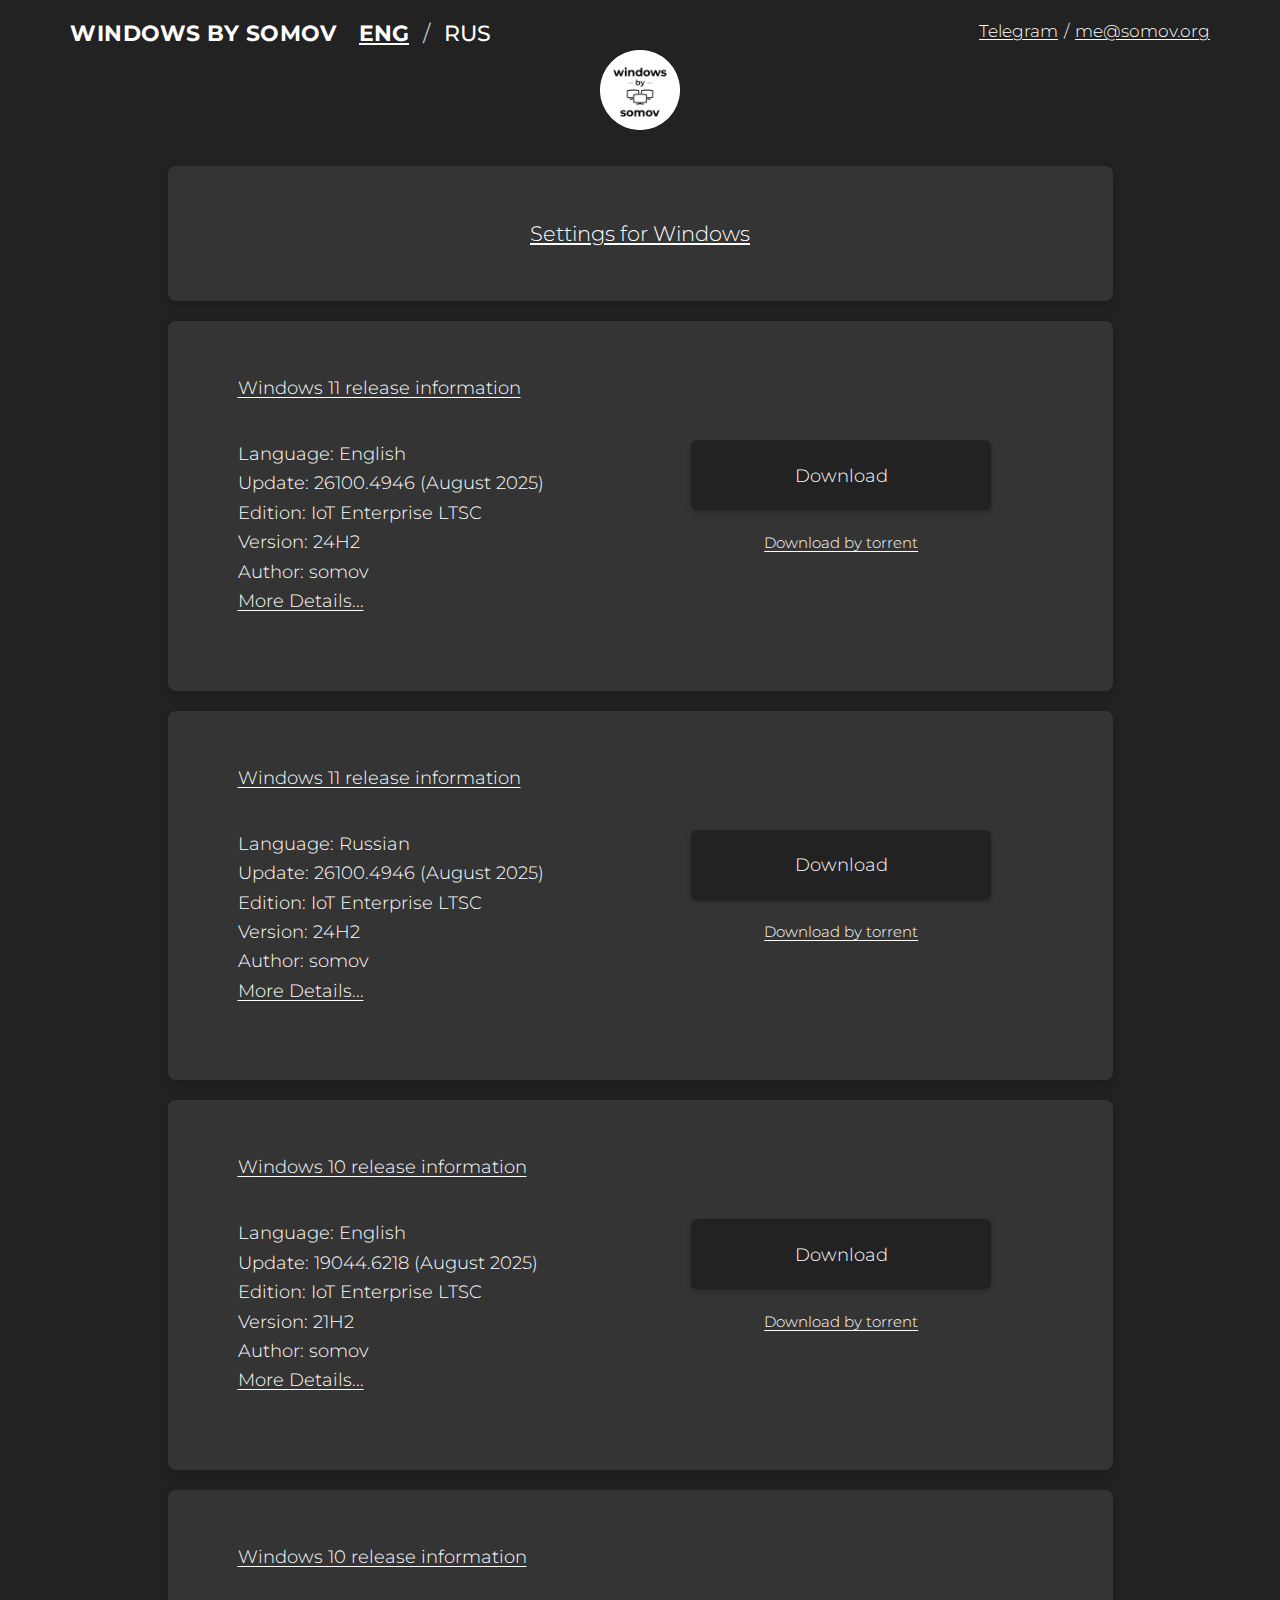
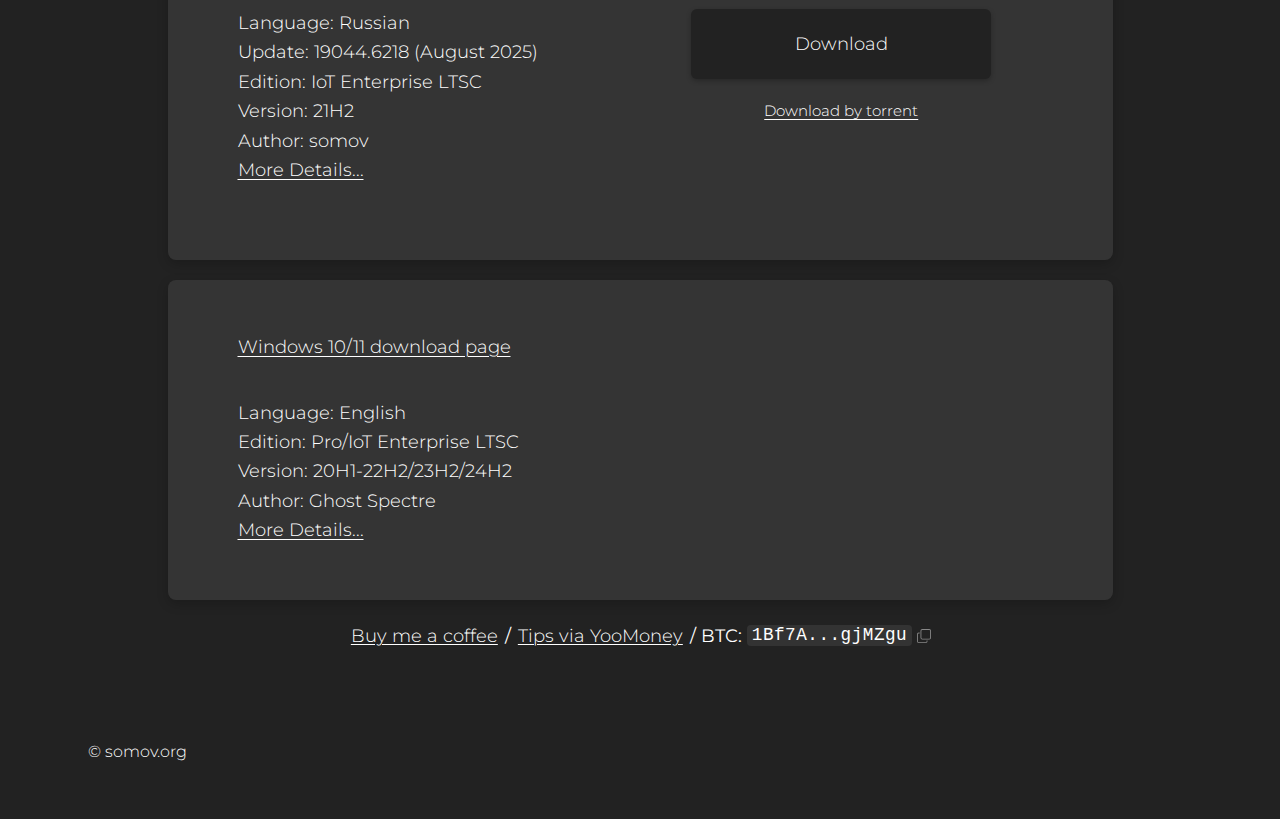
<file: index.html>
<!DOCTYPE html>
<html lang="en"> <!-- The 'lang' attribute will be dynamically updated by JavaScript -->
<head>
  <meta charset="UTF-8">
  <title>Windows by somov</title>
  <meta name="viewport" content="width=device-width, initial-scale=1">
  <link rel="icon" type="image/x-icon" href="favicon.ico">
  <link href="https://fonts.googleapis.com/css?family=Montserrat:200,300,400,500,600&display=swap" rel="stylesheet">  <link rel="stylesheet" href="/css/style.css">
<!-- Google tag (gtag.js) -->
<script async src="https://www.googletagmanager.com/gtag/js?id=G-4RBN0G8775"></script>
<script>
  window.dataLayer = window.dataLayer || [];
  function gtag(){dataLayer.push(arguments);}
  gtag('js', new Date());

  gtag('config', 'G-4RBN0G8775');
</script>
<script>
  // IIFE to set language class on <html> tag before content loads, to prevent FOUC
  (function() {
    const savedLang = localStorage.getItem('siteLanguage');    // Determine language: 1. localStorage, 2. default 'en'
    const lang = savedLang || 'en';
    document.documentElement.lang = lang;
    if (lang === 'ru') {
      document.documentElement.classList.add('lang-ru-active');
    } else {
      document.documentElement.classList.add('lang-en-active');
    }
  })();
</script>
</head>
<body>
  <div class="main-wrapper">
    <header>
      <div class="header-title-container">
        <a href="/" class="site-title">WINDOWS BY SOMOV</a>
        <div class="lang-switcher">
          <a href="#" class="lang-switch-btn" data-lang="en">ENG</a>
          <span>/</span>
          <a href="#" class="lang-switch-btn" data-lang="ru">RUS</a>
        </div>
      </div>        <div class="header-social-icons">
          <a href="https://t.me/windows_by_somov" target="_blank" aria-label="Telegram">Telegram</a><span class="social-separator">/</span><a href="mailto:me@somov.org" aria-label="Email">me@somov.org</a>
        </div>
      <div class="header-logo-center">
        <img src="/images/logo.png" alt="Windows by Somov" />
        <!-- Если нужна подпись под логотипом, раскомментируйте следующую строку -->
        <!-- <div class="logo-caption">windows by somov</div> -->
      </div>
      <div class="header-desc">
        <a href="settings-for-windows">
            <span class="lang-en">Settings for Windows</span>
            <span class="lang-ru">Настройки для Windows</span>
        </a>      </div>
    </header>

    <main>
      <section class="card">
        <div class="card-left">
          <div class="card-info">
            <a href="/windows-11-en/" class="card-title">
                <span class="lang-en">Windows 11 release information</span>
                <span class="lang-ru">Сведения о выпуске Windows 11</span>
            </a>
            <div class="card-details">
              <span class="lang-en">Language: English<br></span><span class="lang-ru">Язык: Английский<br></span>
              <span class="lang-en">Update: 26100.4946 (August 2025)<br></span><span class="lang-ru">Обновление: 26100.4946 (Август 2025)<br></span>
              <span class="lang-en">Edition: IoT Enterprise LTSC<br></span><span class="lang-ru">Издание: IoT Enterprise LTSC<br></span>
              <span class="lang-en">Version: 24H2<br></span><span class="lang-ru">Версия: 24H2<br></span>
              <span class="lang-en">Author: somov<br></span><span class="lang-ru">Автор: somov<br></span>
              <a href="/windows-11-en/" class="card-link">
                <span class="lang-en">More Details...</span>
                <span class="lang-ru">Подробнее...</span>
              </a>
            </div>
          </div>
        </div>
        <div class="card-right">
          <div class="card-actions">
            <a class="btn" href="https://dl.somov.org/en-us_windows_11_iot_enterprise_ltsc_2024_x64_26100.4946_by_somov.iso"><span class="lang-en">Download</span><span class="lang-ru">Скачать</span></a>
            <a class="torrent-link" href="https://dl.somov.org/en-us_windows_11_iot_enterprise_ltsc_2024_x64_26100.4946_by_somov.iso.torrent"><span class="lang-en">Download by torrent</span><span class="lang-ru">Скачать с помощью torrent</span></a>
          </div>
        </div>
      </section>

      <section class="card">
        <div class="card-left">
          <div class="card-info">
            <a href="/windows-11-ru/" class="card-title">
                <span class="lang-en">Windows 11 release information</span>
                <span class="lang-ru">Сведения о выпуске Windows 11</span>
            </a>
            <div class="card-details">
              <span class="lang-en">Language: Russian<br></span><span class="lang-ru">Язык: Русский<br></span>
              <span class="lang-en">Update: 26100.4946 (August 2025)<br></span><span class="lang-ru">Обновление: 26100.4946 (Август 2025)<br></span>
              <span class="lang-en">Edition: IoT Enterprise LTSC<br></span><span class="lang-ru">Издание: IoT Enterprise LTSC<br></span>
              <span class="lang-en">Version: 24H2<br></span><span class="lang-ru">Версия: 24H2<br></span>
              <span class="lang-en">Author: somov<br></span><span class="lang-ru">Автор: somov<br></span>
              <a href="/windows-11-ru/" class="card-link">
                <span class="lang-en">More Details...</span>
                <span class="lang-ru">Подробнее...</span>
              </a>
            </div>
          </div>
        </div>
        <div class="card-right">
          <div class="card-actions">
            <a class="btn" href="https://dl.somov.org/ru-ru_windows_11_iot_enterprise_ltsc_2024_x64_26100.4946_by_somov.iso"><span class="lang-en">Download</span><span class="lang-ru">Скачать</span></a>
            <a class="torrent-link" href="https://dl.somov.org/ru-ru_windows_11_iot_enterprise_ltsc_2024_x64_26100.4946_by_somov.iso.torrent"><span class="lang-en">Download by torrent</span><span class="lang-ru">Скачать с помощью torrent</span></a>
          </div>
        </div>
      </section>

      <section class="card">
        <div class="card-left">
          <div class="card-info">
            <a href="/windows-10-en/" class="card-title">
                <span class="lang-en">Windows 10 release information</span>
                <span class="lang-ru">Сведения о выпуске Windows 10</span>
            </a>
            <div class="card-details">
              <span class="lang-en">Language: English<br></span><span class="lang-ru">Язык: Английский<br></span>
              <span class="lang-en">Update: 19044.6218 (August 2025)<br></span><span class="lang-ru">Обновление: 19044.6218 (Август 2025)<br></span>
              <span class="lang-en">Edition: IoT Enterprise LTSC<br></span><span class="lang-ru">Издание: IoT Enterprise LTSC<br></span>
              <span class="lang-en">Version: 21H2<br></span><span class="lang-ru">Версия: 21H2<br></span>
              <span class="lang-en">Author: somov<br></span><span class="lang-ru">Автор: somov<br></span>
              <a href="/windows-10-en/" class="card-link">
                <span class="lang-en">More Details...</span>
                <span class="lang-ru">Подробнее...</span>
              </a>
            </div>
          </div>
        </div>
        <div class="card-right">
          <div class="card-actions">
            <a class="btn" href="https://dl.somov.org/en-us_windows_10_iot_enterprise_ltsc_2021_x64_19044.6218_by_somov.iso"><span class="lang-en">Download</span><span class="lang-ru">Скачать</span></a>
            <a class="torrent-link" href="https://dl.somov.org/en-us_windows_10_iot_enterprise_ltsc_2021_x64_19044.6218_by_somov.iso.torrent"><span class="lang-en">Download by torrent</span><span class="lang-ru">Скачать с помощью torrent</span></a>
          </div>
        </div>
      </section>

      <section class="card">
        <div class="card-left">
          <div class="card-info">
            <a href="/windows-10-ru/" class="card-title">
                <span class="lang-en">Windows 10 release information</span>
                <span class="lang-ru">Сведения о выпуске Windows 10</span>
            </a>
            <div class="card-details">
              <span class="lang-en">Language: Russian<br></span><span class="lang-ru">Язык: Русский<br></span>
              <span class="lang-en">Update: 19044.6218 (August 2025)<br></span><span class="lang-ru">Обновление: 19044.6218 (Август 2025)<br></span>
              <span class="lang-en">Edition: IoT Enterprise LTSC<br></span><span class="lang-ru">Издание: IoT Enterprise LTSC<br></span>
              <span class="lang-en">Version: 21H2<br></span><span class="lang-ru">Версия: 21H2<br></span>
              <span class="lang-en">Author: somov<br></span><span class="lang-ru">Автор: somov<br></span>
              <a href="/windows-10-ru/" class="card-link">
                <span class="lang-en">More Details...</span>
                <span class="lang-ru">Подробнее...</span>
              </a>
            </div>
          </div>
        </div>
        <div class="card-right">
          <div class="card-actions">
            <a class="btn" href="https://dl.somov.org/ru-ru_windows_10_iot_enterprise_ltsc_2021_x64_19044.6218_by_somov.iso"><span class="lang-en">Download</span><span class="lang-ru">Скачать</span></a>
            <a class="torrent-link" href="https://dl.somov.org/ru-ru_windows_10_iot_enterprise_ltsc_2021_x64_19044.6218_by_somov.iso.torrent"><span class="lang-en">Download by torrent</span><span class="lang-ru">Скачать с помощью torrent</span></a>
          </div>
        </div>
      </section>

      <section class="card">
        <div class="card-left">
          <div class="card-info">
            <a href="/ghost-spectre/" class="card-title">
                <span class="lang-en">Windows 10/11 download page</span>
                <span class="lang-ru">Страница загрузки Windows 10/11</span>
            </a>
            <div class="card-details">
              <span class="lang-en">Language: English<br></span><span class="lang-ru">Язык: Английский<br></span>
              <span class="lang-en">Edition: Pro/IoT Enterprise LTSC<br></span><span class="lang-ru">Издание: Pro/IoT Enterprise LTSC<br></span>
              <span class="lang-en">Version: 20H1-22H2/23H2/24H2<br></span><span class="lang-ru">Версия: 20H1-22H2/23H2/24H2<br></span>
              <span class="lang-en">Author: Ghost Spectre<br></span><span class="lang-ru">Автор: Ghost Spectre<br></span>
              <a href="/ghost-spectre/" class="card-link">
                <span class="lang-en">More Details...</span>
                <span class="lang-ru">Подробнее...</span>
              </a>
          </div>
        </div>
        <!-- Нет card-right, т.к. нет кнопок -->
      </section>
    </main>
  </div>
    <footer>
      <div class="footer-menu">
        <span class="lang-en">
            <a href="https://ko-fi.com/somov" target="_blank">Buy me a coffee</a> /
            <a href="https://yoomoney.ru/to/4100118200965581" target="_blank">Tips via YooMoney</a> /
            <span class="copyable-footer-item" data-full-address="1Bf7A9JZHuDzu7yTzNqEL9q8KHHfgjMZgu" title="Click to copy">
                <span class="btc-label">BTC:</span> <span class="btc-address">1Bf7A...gjMZgu</span>
                <img src="/images/copy_icon.svg" alt="Copy" class="copy-icon">
                <span class="copy-feedback">Copied!</span>
            </span>
        </span>
        <span class="lang-ru">
            <a href="https://ko-fi.com/somov" target="_blank">Купить кофе</a> /
            <a href="https://yoomoney.ru/to/4100118200965581" target="_blank">Чаевые через ЮMoney</a> /
            <span class="copyable-footer-item" data-full-address="1Bf7A9JZHuDzu7yTzNqEL9q8KHHfgjMZgu" title="Нажмите, чтобы скопировать">
                <span class="btc-label">BTC:</span> <span class="btc-address">1Bf7A...gjMZgu</span>
                <img src="/images/copy_icon.svg" alt="Копировать" class="copy-icon">
                <span class="copy-feedback">Скопировано!</span>
            </span>
        </span>
      </div>
      <div class="footer-bottom">
        <span class="footer-links">&copy; somov.org</span>
      </div>
    </footer>
   <script>
document.addEventListener('DOMContentLoaded', function() {
    // --- Language Switcher Logic ---
    const langSwitchers = document.querySelectorAll('.lang-switch-btn');

    function setLanguage(lang) {
        document.documentElement.lang = lang; // Update lang attribute on <html>
        if (lang === 'ru') {
            document.documentElement.classList.add('lang-ru-active');
            document.documentElement.classList.remove('lang-en-active');
        } else {
            document.documentElement.classList.add('lang-en-active');
            document.documentElement.classList.remove('lang-ru-active');
        }
        localStorage.setItem('siteLanguage', lang); // Save user's choice
        updateActiveButton(lang);
    }

    function updateActiveButton(lang) {
        langSwitchers.forEach(btn => {
            btn.classList.remove('active');
            if (btn.dataset.lang === lang) {
                btn.classList.add('active');
            }
        });
    }

    langSwitchers.forEach(button => {
        button.addEventListener('click', (e) => {
            e.preventDefault(); // Prevent page jump
            setLanguage(button.dataset.lang);
        });
    });

    // On page load, set active button based on the class set by the head script
    updateActiveButton(document.documentElement.lang);

    // --- Copy to Clipboard Logic ---
    const copyTriggers = document.querySelectorAll('.copyable-footer-item');

    copyTriggers.forEach(trigger => {
        trigger.addEventListener('click', function() {
            const textToCopy = this.dataset.fullAddress;
            const feedbackElement = this.querySelector('.copy-feedback');

            navigator.clipboard.writeText(textToCopy).then(() => {
                // Hide any other visible feedback messages
                document.querySelectorAll('.copyable-footer-item .copy-feedback').forEach(fb => {
                    fb.style.display = 'none';
                });

                // Show current feedback message
                if (feedbackElement) {
                    feedbackElement.style.display = 'block';
                    setTimeout(() => {
                        feedbackElement.style.display = 'none';
                    }, 2000); // Hide after 2 seconds
                }
            }).catch(err => {
                console.error('Failed to copy: ', err);
            });
        });
    });
});
</script>         
</body>
</html>
</file>
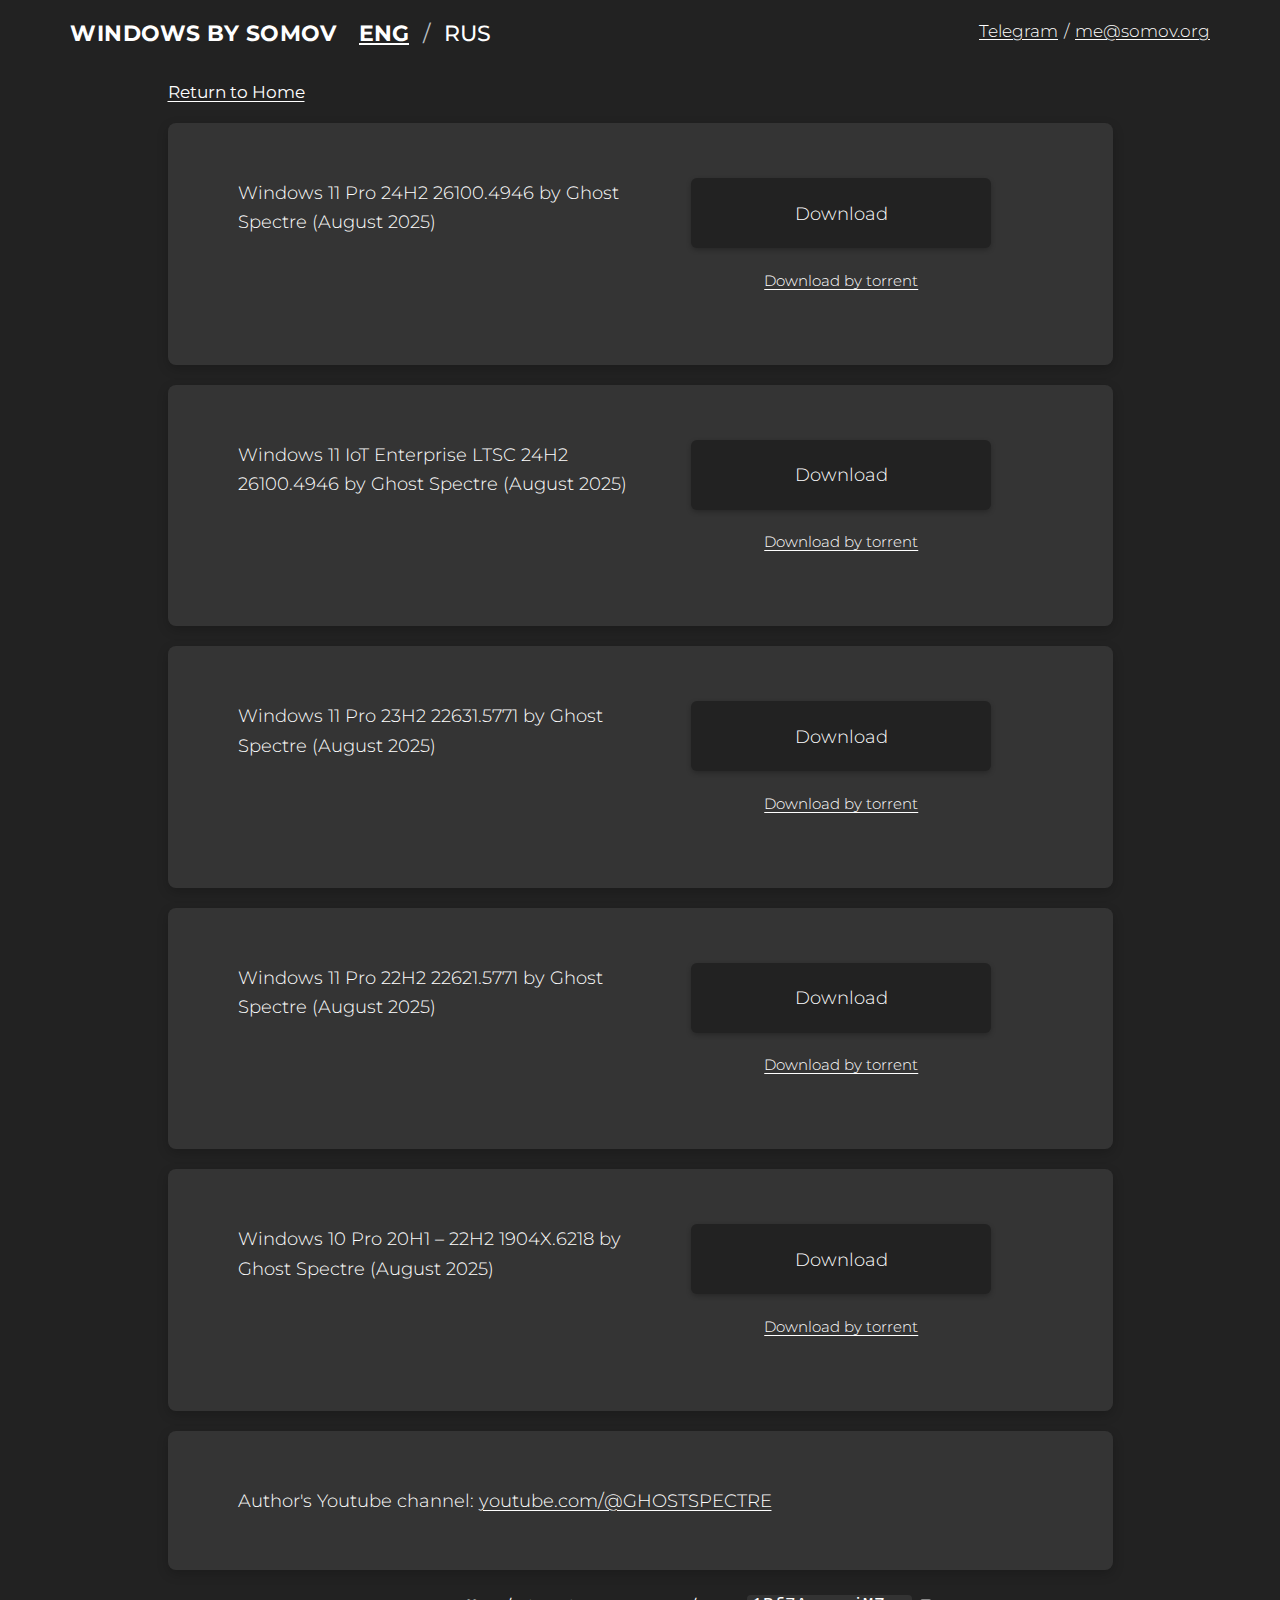
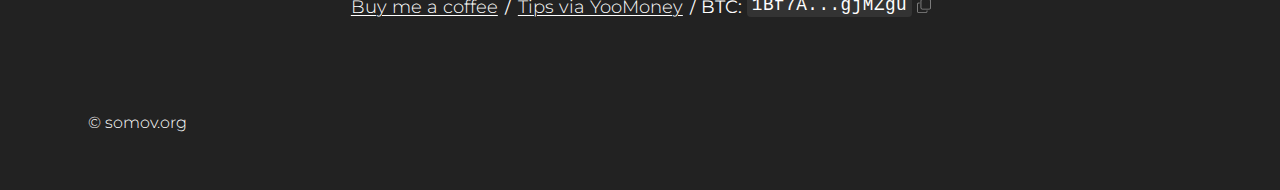
<file: ghost-spectre/index.html>
<!DOCTYPE html>
<html lang="en">
<head>
  <meta charset="UTF-8">
  <title>Ghost Spectre - Windows by somov</title>
  <meta name="viewport" content="width=device-width, initial-scale=1">
  <link rel="icon" type="image/x-icon" href="/favicon.ico">
  <link href="https://fonts.googleapis.com/css?family=Montserrat:200,300,400,500,600&display=swap" rel="stylesheet">  <link rel="stylesheet" href="/css/style.css">
<!-- Google tag (gtag.js) -->
<script async src="https://www.googletagmanager.com/gtag/js?id=G-4RBN0G8775"></script>
<script>
  window.dataLayer = window.dataLayer || [];
  function gtag(){dataLayer.push(arguments);}
  gtag('js', new Date());

  gtag('config', 'G-4RBN0G8775');
</script>
<script>
  // IIFE to set language class on <html> tag before content loads, to prevent FOUC
  (function() {
    const savedLang = localStorage.getItem('siteLanguage');    // Determine language: 1. localStorage, 2. default 'en'
    const lang = savedLang || 'en';
    document.documentElement.lang = lang;
    if (lang === 'ru') {
      document.documentElement.classList.add('lang-ru-active');
    } else {
      document.documentElement.classList.add('lang-en-active');
    }
  })();
</script>
</head>
<body>
  <div class="main-wrapper">
    <header class="settings-header">
      <div class="header-title-container">
        <a href="/" class="site-title">WINDOWS BY SOMOV</a>
        <div class="lang-switcher">
          <a href="#" class="lang-switch-btn" data-lang="en">ENG</a>
          <span>/</span>
          <a href="#" class="lang-switch-btn" data-lang="ru">RUS</a>
        </div>
      </div>
      <div class="header-social-icons">
          <a href="https://t.me/windows_by_somov" target="_blank" aria-label="Telegram">Telegram</a><span class="social-separator">/</span><a href="mailto:me@somov.org" aria-label="Email">me@somov.org</a>
        </div>
    </header>
    <main>
      <a href="/" class="return-link"><span class="lang-en"><b>Return to Home</b></span><span class="lang-ru"><b>Вернуться на главную</b></span></a>
      <section class="card">
        <div class="card-left">
            <div class="card-details">
             <span class="lang-en">Windows 11 Pro 24H2 26100.4946 by Ghost Spectre (August 2025)</span><span class="lang-ru">Windows 11 Pro 24H2 26100.4946 by Ghost Spectre (Август 2025)</span>
            </div>
        </div>
        <div class="card-right">
          <div class="card-actions">
            <a class="btn" href="https://dl.somov.org/WIN11.PRO.24H2.U18-2.X64.(WPE).ISO"><span class="lang-en">Download</span><span class="lang-ru">Скачать</span></a>
            <a class="torrent-link" href="https://dl.somov.org/WIN11.PRO.24H2.U18-2.X64.(WPE).ISO.torrent"><span class="lang-en">Download by torrent</span><span class="lang-ru">Скачать с помощью torrent</span></a>
          </div>
        </div>
      </section>

      <section class="card">
        <div class="card-left">
            <div class="card-details">
             <span class="lang-en">Windows 11 IoT Enterprise LTSC 24H2 26100.4946 by Ghost Spectre (August 2025)</span><span class="lang-ru">Windows 11 IoT Enterprise LTSC 24H2 26100.4946 by Ghost Spectre (Август 2025)</span>
            </div>
        </div>
        <div class="card-right">
          <div class="card-actions">
            <a class="btn" href="https://dl.somov.org/WIN11.LTSC.24H2.U18-3.X64.(WPE).ISO"><span class="lang-en">Download</span><span class="lang-ru">Скачать</span></a>
            <a class="torrent-link" href="https://dl.somov.org/WIN11.LTSC.24H2.U18-3.X64.(WPE).ISO.torrent"><span class="lang-en">Download by torrent</span><span class="lang-ru">Скачать с помощью torrent</span></a>
          </div>
        </div>
      </section>

      <section class="card">
        <div class="card-left">
            <div class="card-details">
             <span class="lang-en">Windows 11 Pro 23H2 22631.5771 by Ghost Spectre (August 2025)</span><span class="lang-ru">Windows 11 Pro 23H2 22631.5771 by Ghost Spectre (Август 2025)</span>
            </div>
        </div>
        <div class="card-right">
          <div class="card-actions">
            <a class="btn" href="https://dl.somov.org/WIN11.PRO.23H2.U22-2.X64.(WPE).ISO"><span class="lang-en">Download</span><span class="lang-ru">Скачать</span></a>
            <a class="torrent-link" href="https://dl.somov.org/WIN11.PRO.23H2.U22-2.X64.(WPE).ISO.torrent"><span class="lang-en">Download by torrent</span><span class="lang-ru">Скачать с помощью torrent</span></a>
          </div>
        </div>
      </section>

      <section class="card">
        <div class="card-left">
            <div class="card-details">
             <span class="lang-en">Windows 11 Pro 22H2 22621.5771 by Ghost Spectre (August 2025)</span><span class="lang-ru">Windows 11 Pro 22H2 22621.5771 by Ghost Spectre (Август 2025)</span>
            </div>
        </div>
        <div class="card-right">
          <div class="card-actions">
            <a class="btn" href="https://dl.somov.org/WIN11.PRO.22H2.U28-2.X64.(WPE).ISO"><span class="lang-en">Download</span><span class="lang-ru">Скачать</span></a>
            <a class="torrent-link" href="https://dl.somov.org/WIN11.PRO.22H2.U28-2.X64.(WPE).ISO.torrent"><span class="lang-en">Download by torrent</span><span class="lang-ru">Скачать с помощью torrent</span></a>
          </div>
        </div>
      </section>

      <section class="card">
        <div class="card-left">
            <div class="card-details">
             <span class="lang-en">Windows 10 Pro 20H1 – 22H2 1904X.6218 by Ghost Spectre (August 2025)</span><span class="lang-ru">Windows 10 Pro 20H1 – 22H2 1904X.6218 by Ghost Spectre (Август 2025)</span>
            </div>
        </div>
        <div class="card-right">
          <div class="card-actions">
            <a class="btn" href="https://dl.somov.org/WIN10.PRO.AIO.U30-4.X64.(WPE).ISO"><span class="lang-en">Download</span><span class="lang-ru">Скачать</span></a>
            <a class="torrent-link" href="https://dl.somov.org/WIN10.PRO.AIO.U30-4.X64.(WPE).ISO.torrent"><span class="lang-en">Download by torrent</span><span class="lang-ru">Скачать с помощью torrent</span></a>
          </div>
        </div>
      </section>

      <section class="card">
            <div class="card-details">
            <div class="card-text"><span class="lang-en">Author's Youtube channel: </span><span class="lang-ru">Автор Youtube канала: </span><a href="https://www.youtube.com/@GHOSTSPECTRE" class="card-link"  target="_blank">youtube.com/@GHOSTSPECTRE</a></div>
          </div>
      </section>

    </main>
  </div>
    <footer>
      <div class="footer-menu">
        <span class="lang-en">
            <a href="https://ko-fi.com/somov" target="_blank">Buy me a coffee</a> /
            <a href="https://yoomoney.ru/to/4100118200965581" target="_blank">Tips via YooMoney</a> /
            <span class="copyable-footer-item" data-full-address="1Bf7A9JZHuDzu7yTzNqEL9q8KHHfgjMZgu" title="Click to copy">
                <span class="btc-label">BTC:</span> <span class="btc-address">1Bf7A...gjMZgu</span>
                <img src="/images/copy_icon.svg" alt="Copy" class="copy-icon">
                <span class="copy-feedback">Copied!</span>
            </span>
        </span>
        <span class="lang-ru">
            <a href="https://ko-fi.com/somov" target="_blank">Купить кофе</a> /
            <a href="https://yoomoney.ru/to/4100118200965581" target="_blank">Чаевые через ЮMoney</a> /
            <span class="copyable-footer-item" data-full-address="1Bf7A9JZHuDzu7yTzNqEL9q8KHHfgjMZgu" title="Нажмите, чтобы скопировать">
                <span class="btc-label">BTC:</span> <span class="btc-address">1Bf7A...gjMZgu</span>
                <img src="/images/copy_icon.svg" alt="Копировать" class="copy-icon">
                <span class="copy-feedback">Скопировано!</span>
            </span>
        </span>
      </div>
      <div class="footer-bottom">
        <span class="footer-links">&copy; somov.org</span>
      </div>
    </footer>
     <script>
document.addEventListener('DOMContentLoaded', function() {
    const langSwitchers = document.querySelectorAll('.lang-switch-btn');

    function setLanguage(lang) {
        document.documentElement.lang = lang; // Update lang attribute on <html>
        if (lang === 'ru') {
            document.documentElement.classList.add('lang-ru-active');
            document.documentElement.classList.remove('lang-en-active');
        } else {
            document.documentElement.classList.add('lang-en-active');
            document.documentElement.classList.remove('lang-ru-active');
        }
        localStorage.setItem('siteLanguage', lang); // Save user's choice
        updateActiveButton(lang);
    }

    function updateActiveButton(lang) {
        langSwitchers.forEach(btn => {
            btn.classList.remove('active');
            if (btn.dataset.lang === lang) {
                btn.classList.add('active');
            }
        });
    }

    langSwitchers.forEach(button => {
        button.addEventListener('click', (e) => {
            e.preventDefault(); // Prevent page jump
            setLanguage(button.dataset.lang);
        });
    });

    // On page load, set active button based on the class set by the head script
    updateActiveButton(document.documentElement.lang);
    
    // --- Copy to Clipboard Logic ---
    const copyTriggers = document.querySelectorAll('.copyable-footer-item');

    copyTriggers.forEach(trigger => {
        trigger.addEventListener('click', function() {
            const textToCopy = this.dataset.fullAddress;
            const feedbackElement = this.querySelector('.copy-feedback');

            navigator.clipboard.writeText(textToCopy).then(() => {
                // Hide any other visible feedback messages
                document.querySelectorAll('.copyable-footer-item .copy-feedback').forEach(fb => {
                    fb.style.display = 'none';
                });

                // Show current feedback message
                if (feedbackElement) {
                    feedbackElement.style.display = 'block';
                    setTimeout(() => {
                        feedbackElement.style.display = 'none';
                    }, 2000); // Hide after 2 seconds
                }
            }).catch(err => {
                console.error('Failed to copy: ', err);
            });
        });
    });
});
</script>       
</body>
</html>
</file>
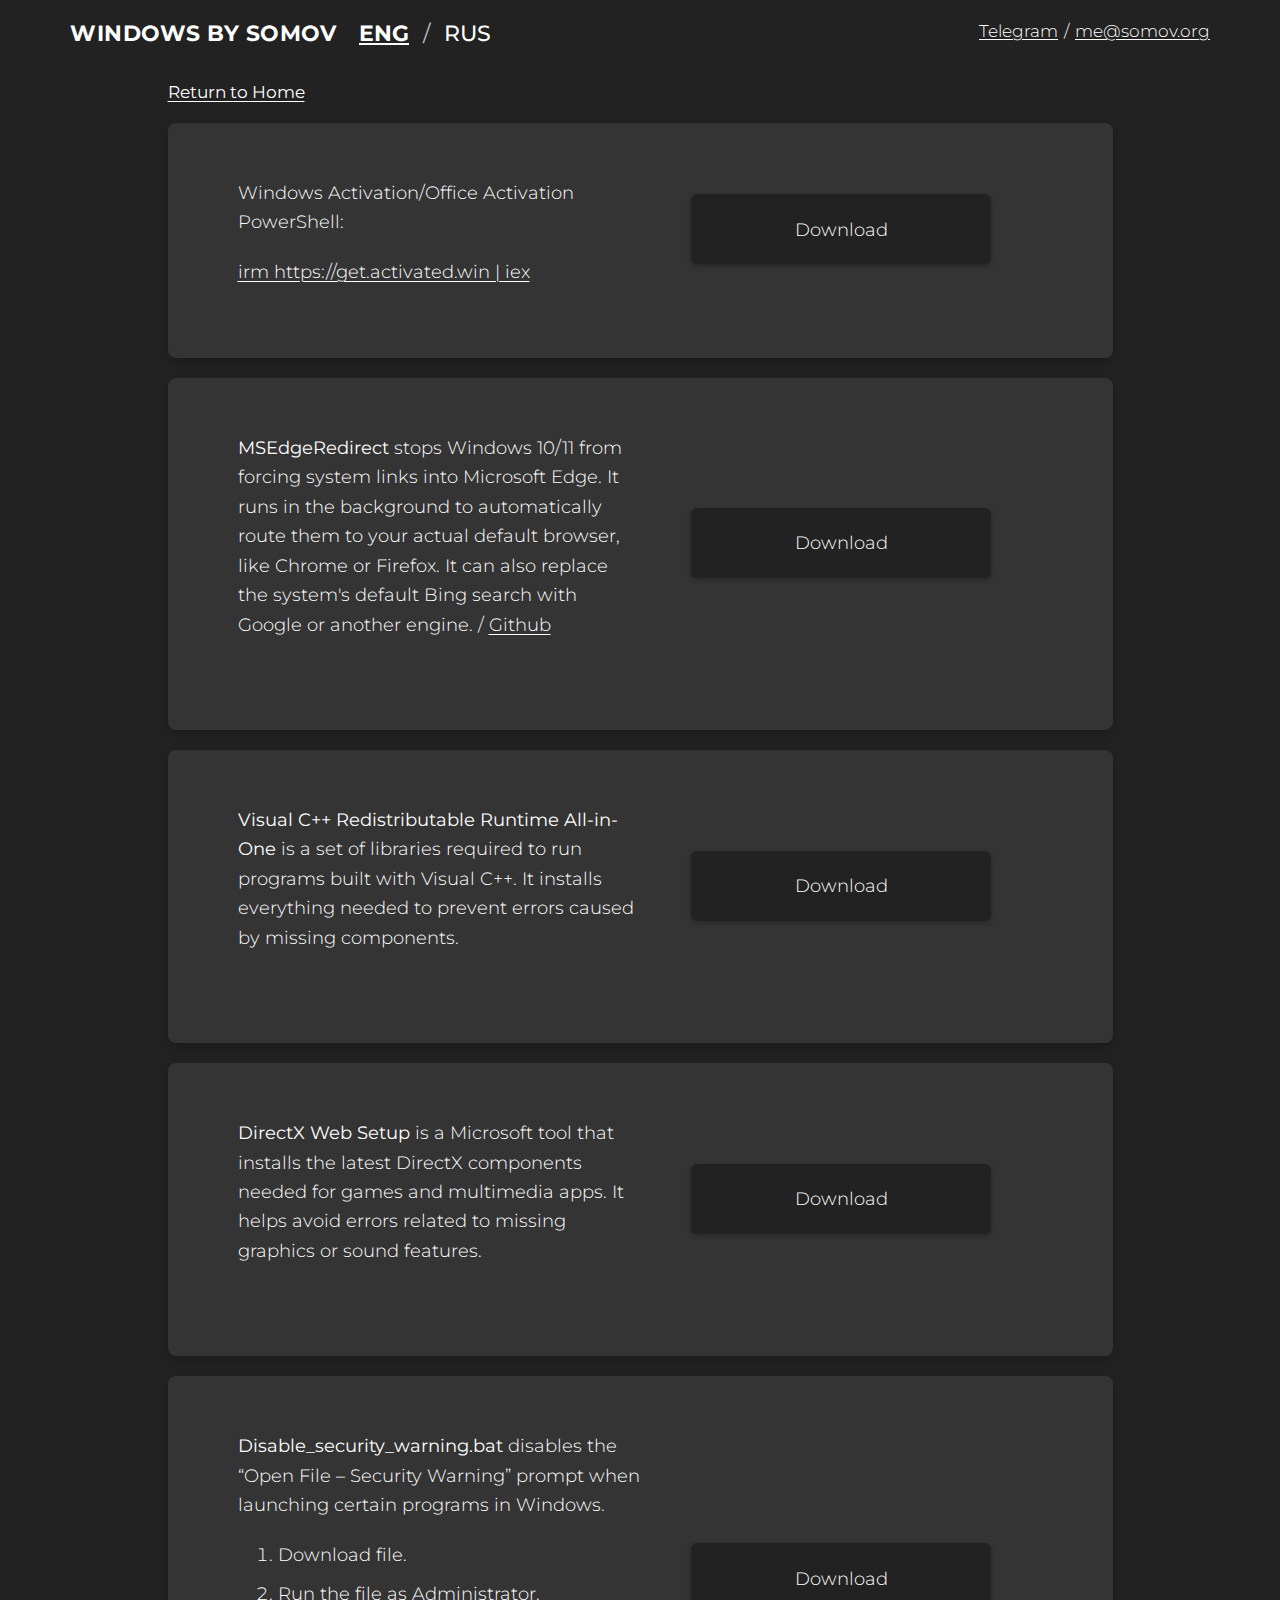
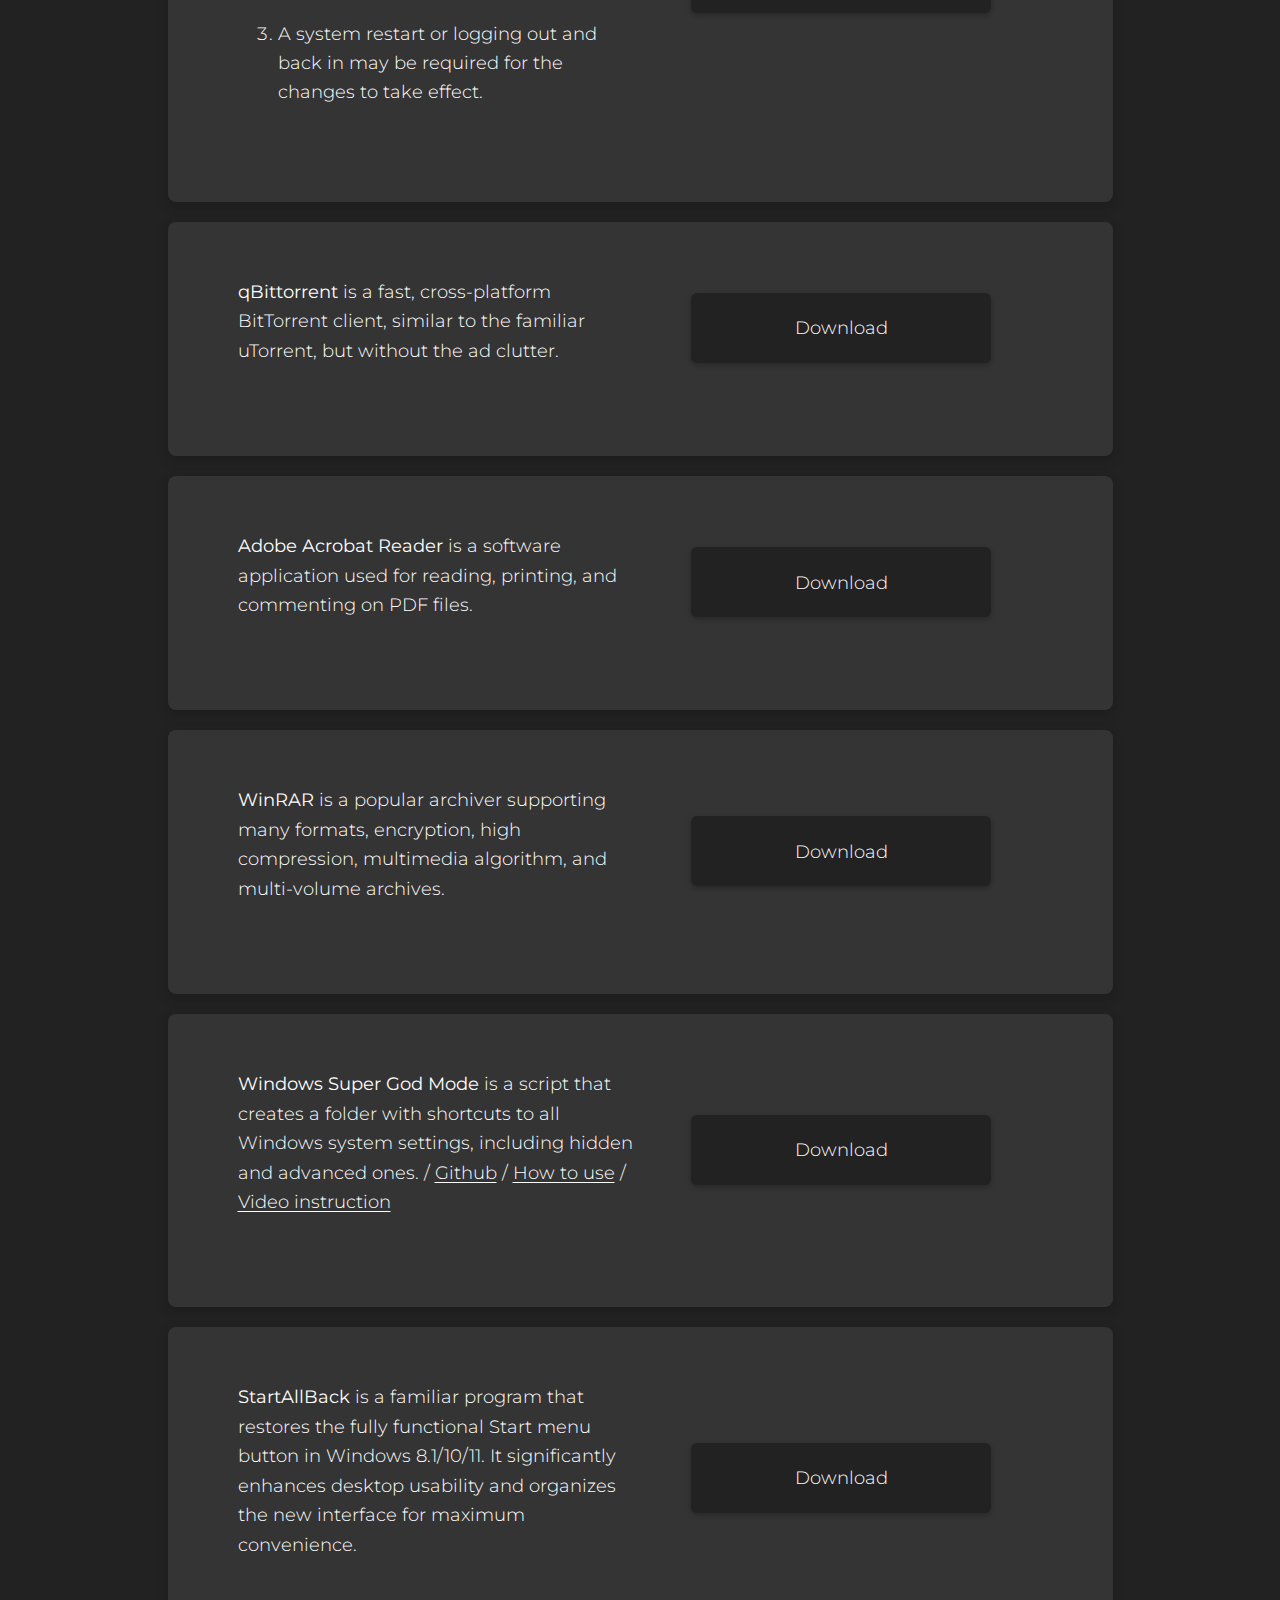
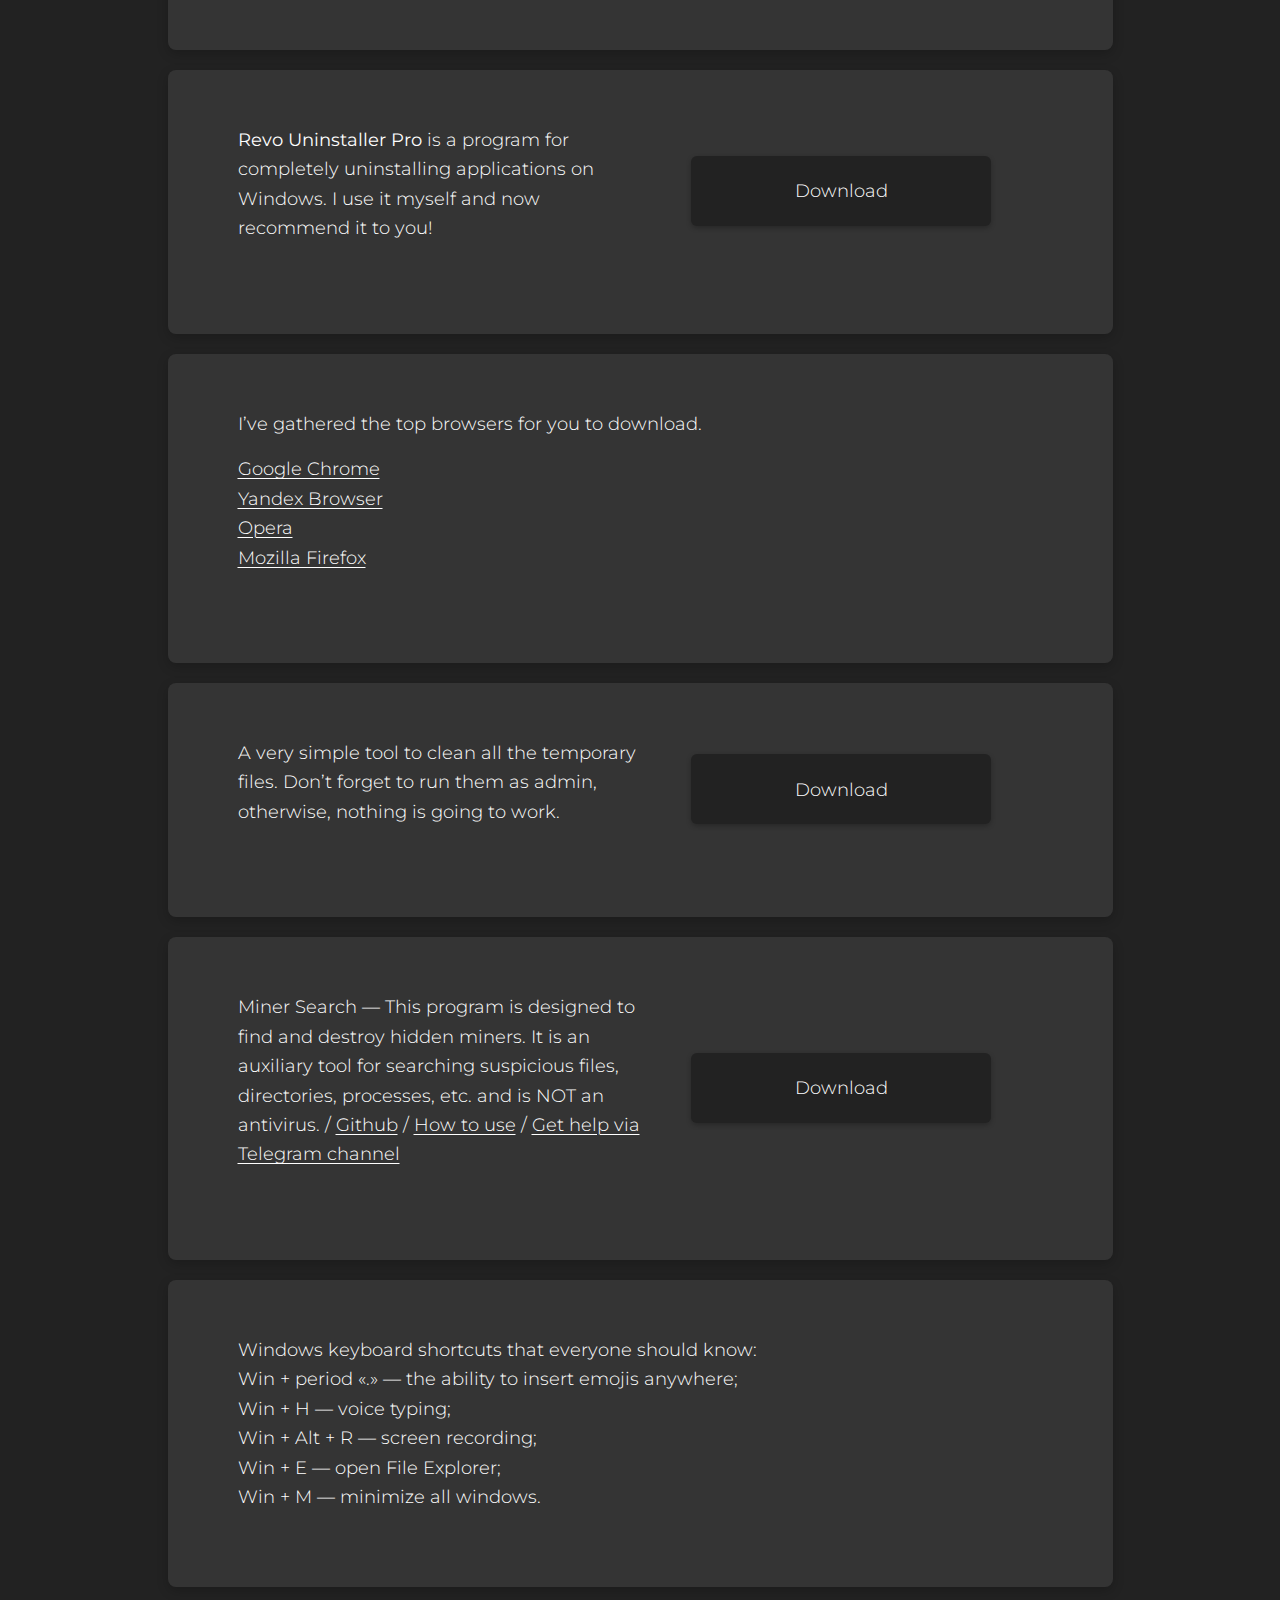
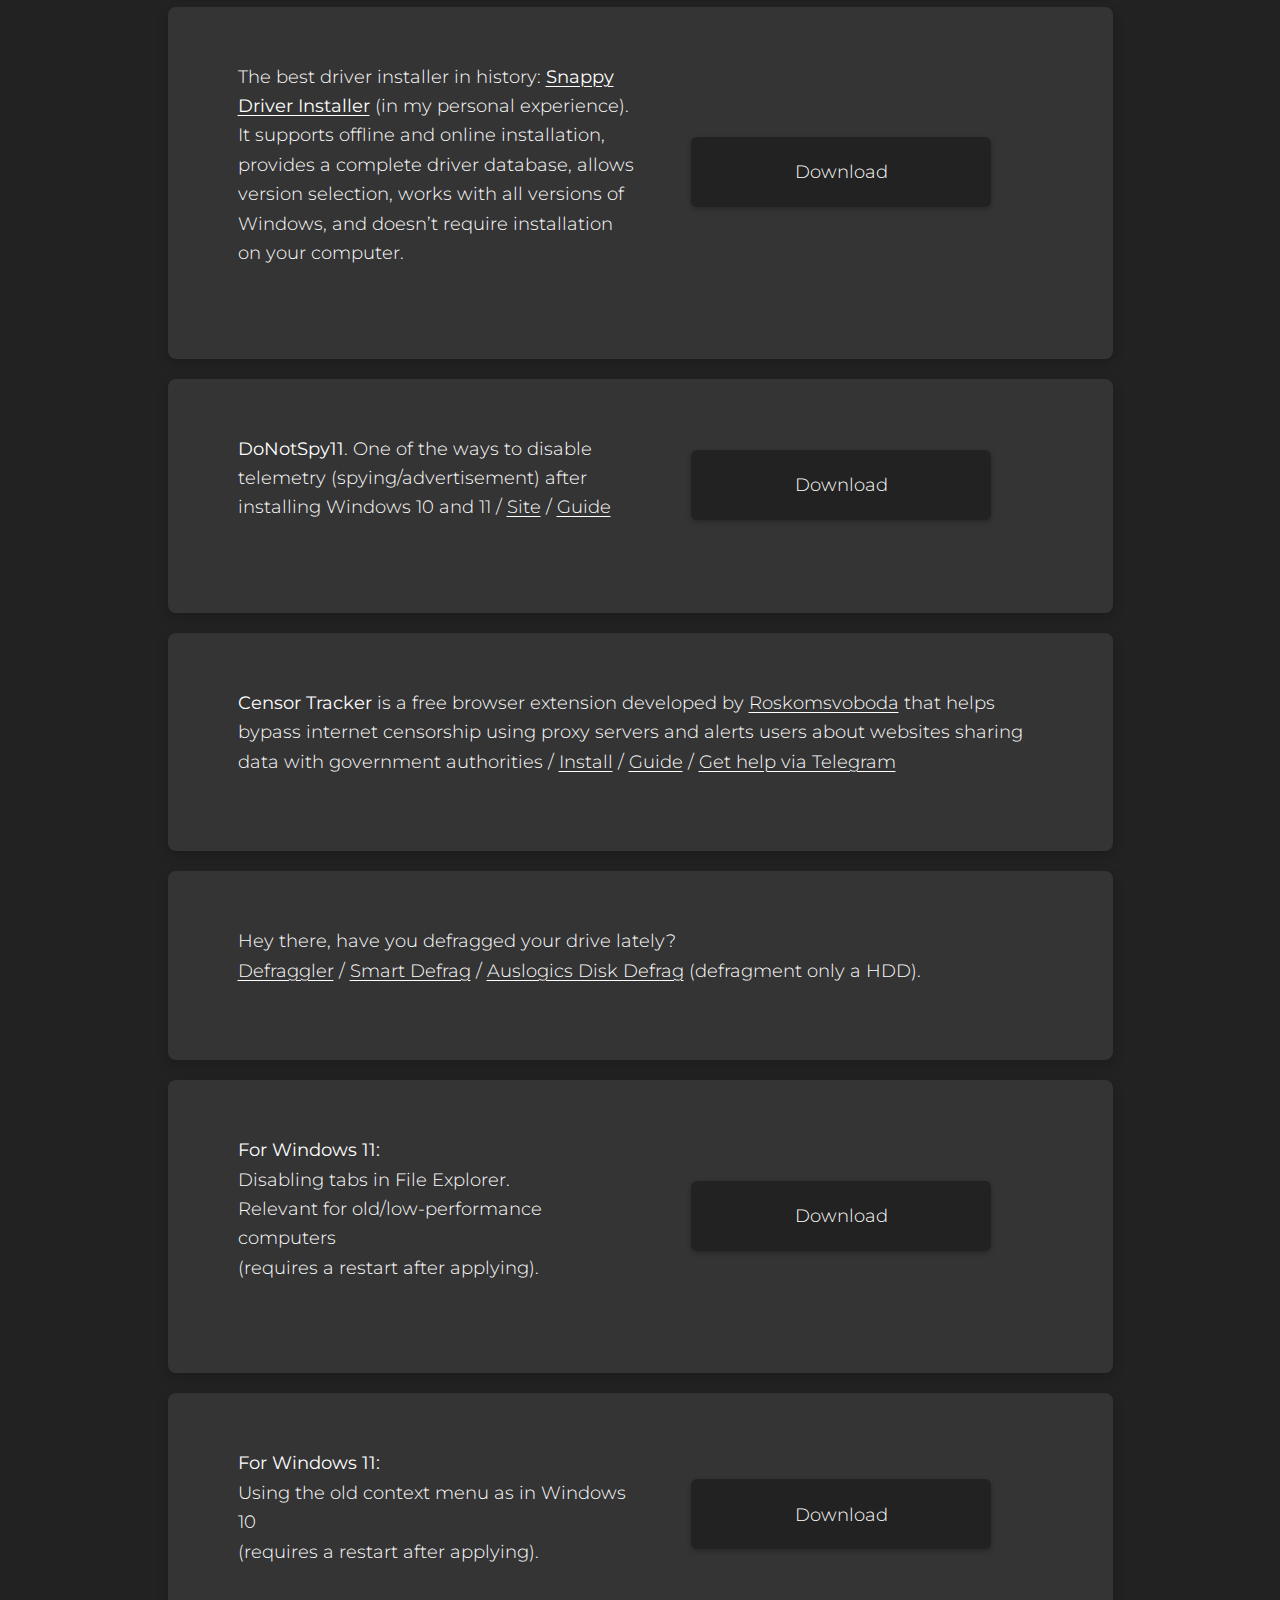
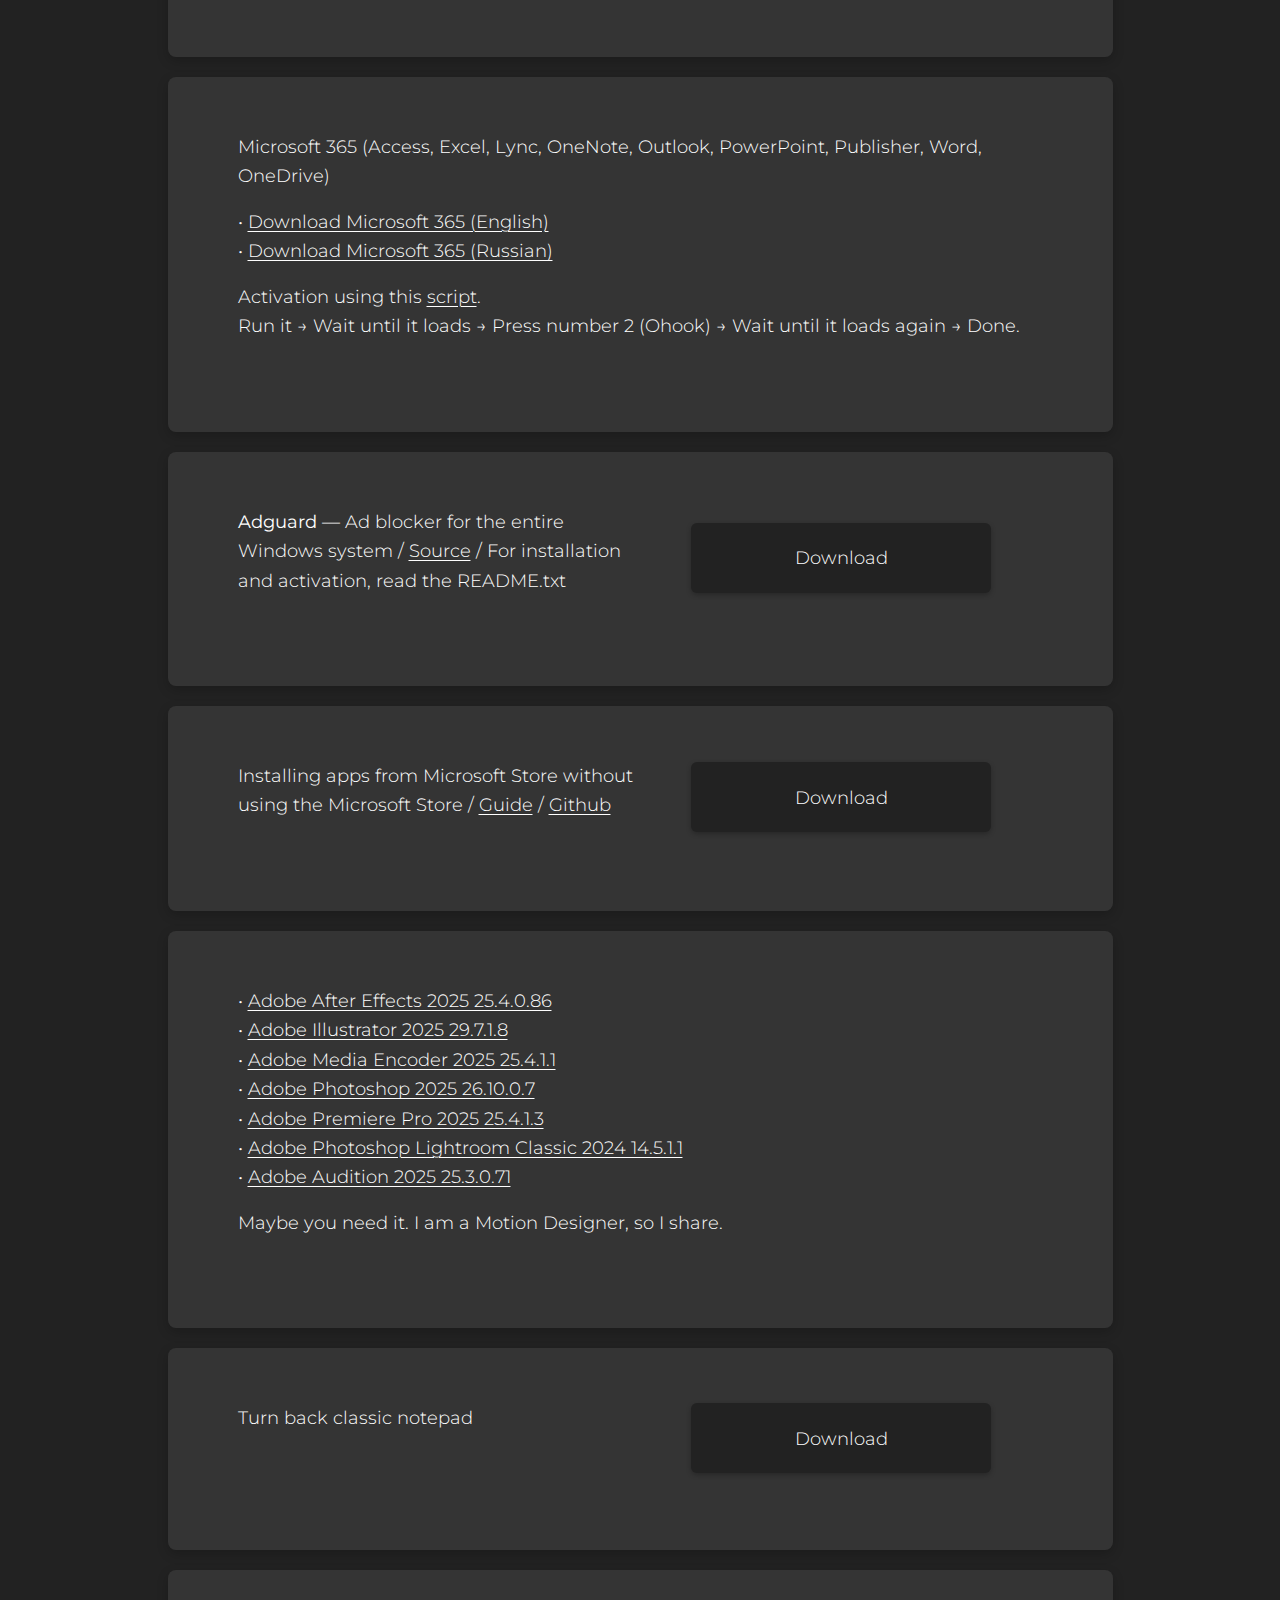
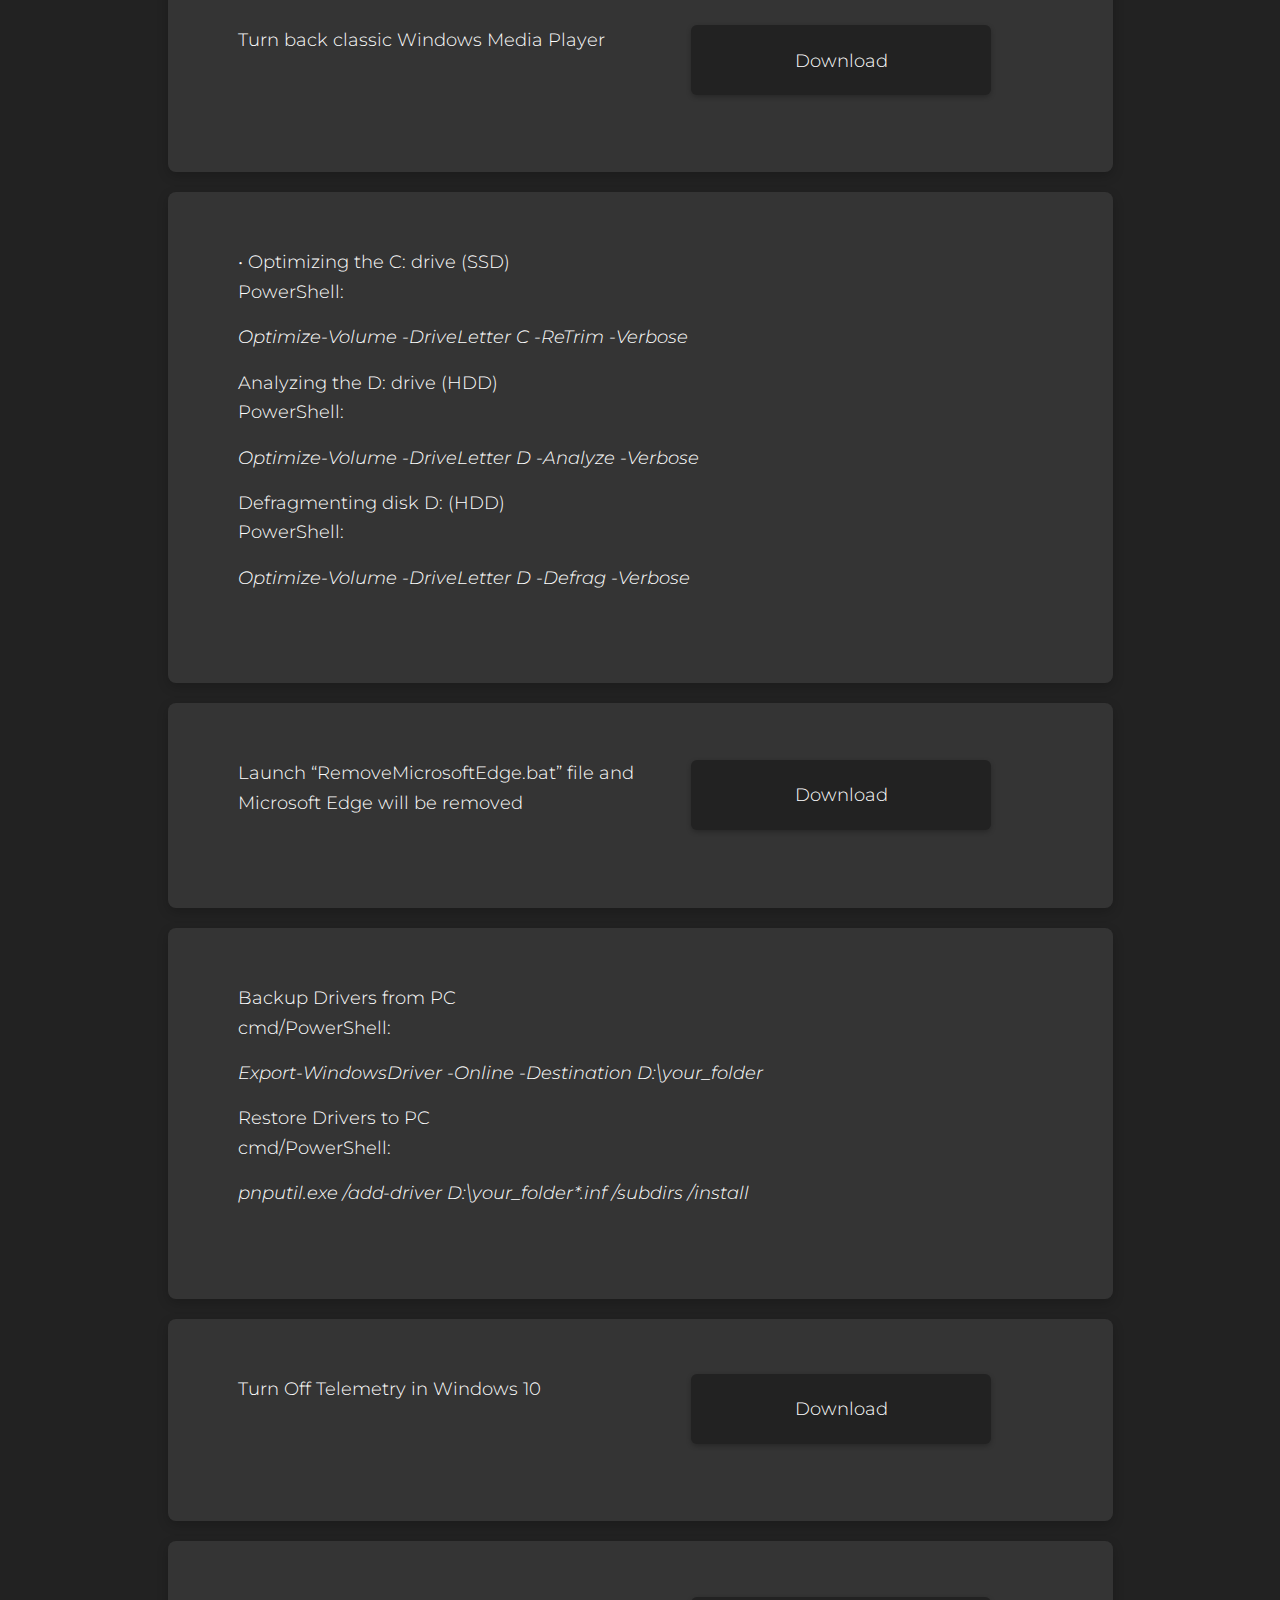
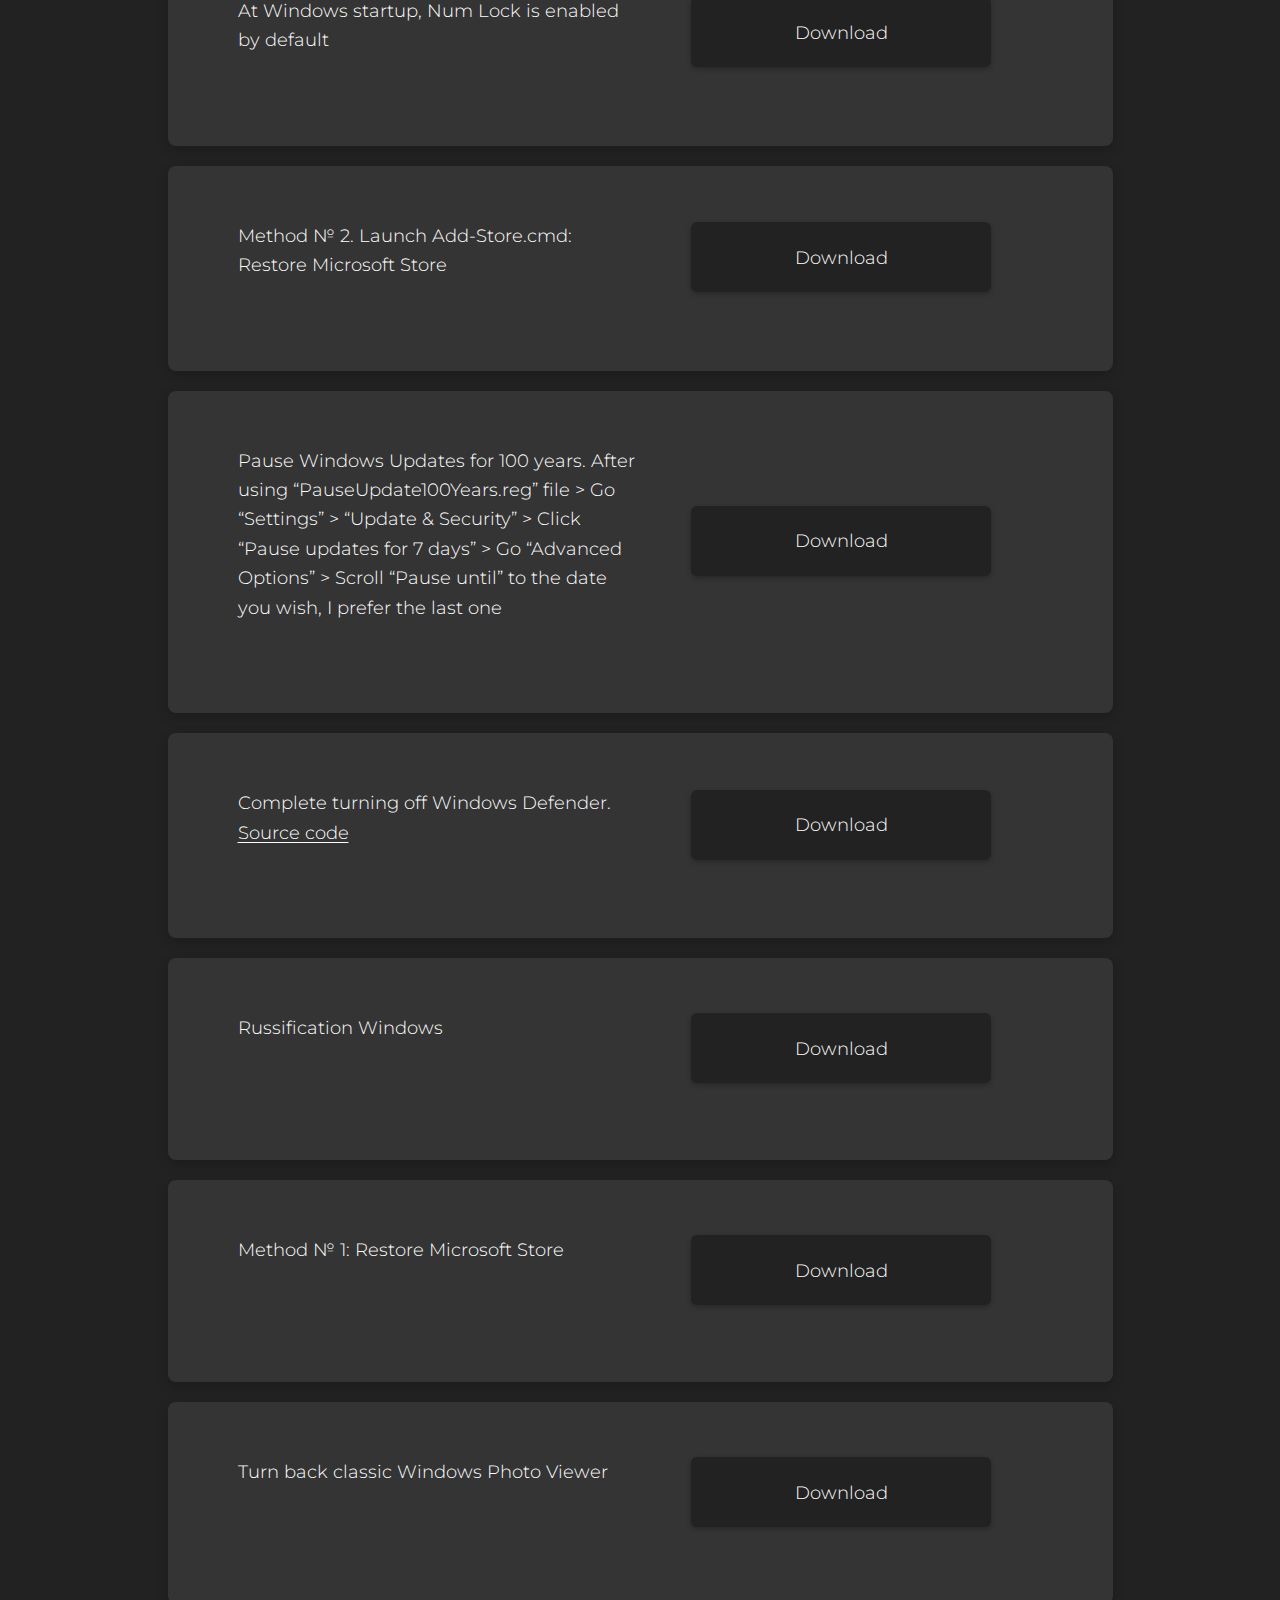
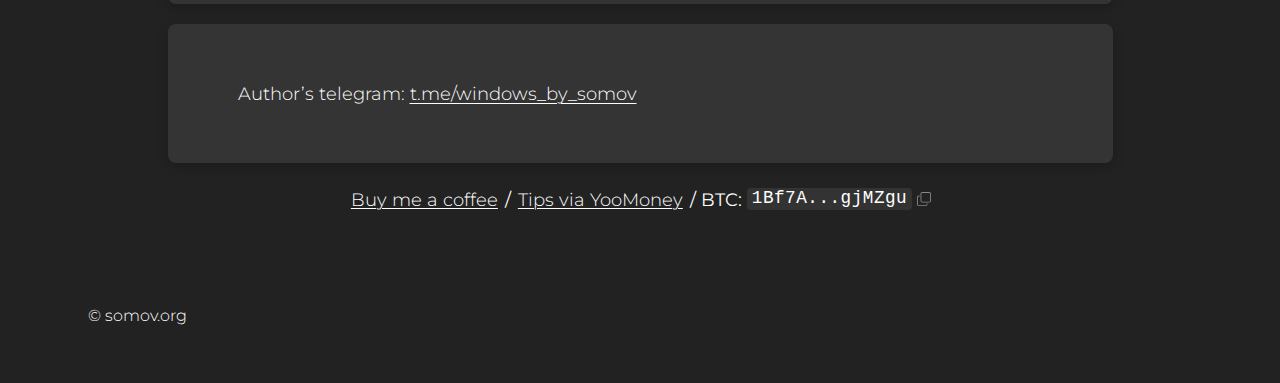
<file: settings-for-windows/index.html>
<!DOCTYPE html>
<html lang="en">
<head>
  <meta charset="UTF-8">
  <title>Settings for Windows - Windows by somov</title> <!-- Title will be updated by JS -->
  <meta name="viewport" content="width=device-width, initial-scale=1">
  <link rel="icon" type="image/x-icon" href="/favicon.ico">
  <link href="https://fonts.googleapis.com/css?family=Montserrat:200,300,400,500,600&display=swap" rel="stylesheet">  <link rel="stylesheet" href="/css/style.css">
<!-- Google tag (gtag.js) -->
<script async src="https://www.googletagmanager.com/gtag/js?id=G-4RBN0G8775"></script>
<script>
  window.dataLayer = window.dataLayer || [];
  function gtag(){dataLayer.push(arguments);}
  gtag('js', new Date());

  gtag('config', 'G-4RBN0G8775');
</script>
<script>
  // IIFE to set language class on <html> tag before content loads, to prevent FOUC
  (function() {
    const savedLang = localStorage.getItem('siteLanguage');    // Determine language: 1. localStorage, 2. default 'en'
    const lang = savedLang || 'en';
    document.documentElement.lang = lang;
    // Set title based on language
    if (lang === 'ru') {
      document.documentElement.classList.add('lang-ru-active');
    } else {
      document.documentElement.classList.add('lang-en-active');
    }
  })();
</script>
</head>
<body>
  <div class="main-wrapper">
    <header class="settings-header">
      <div class="header-title-container">
        <a href="/" class="site-title">WINDOWS BY SOMOV</a>
        <div class="lang-switcher">
          <a href="#" class="lang-switch-btn" data-lang="en">ENG</a>
          <span>/</span>
          <a href="#" class="lang-switch-btn" data-lang="ru">RUS</a>
        </div>
      </div>      <div class="header-social-icons">
          <a href="https://t.me/windows_by_somov" target="_blank" aria-label="Telegram">Telegram</a><span class="social-separator">/</span><a href="mailto:me@somov.org" aria-label="Email">me@somov.org</a>
        </div>
    </header>
    <main>
      <a href="/" class="return-link"><span class="lang-en"><b>Return to Home</b></span><span class="lang-ru"><b>Вернуться на главную</b></span></a>
      <section class="card">
        <div class="card-left">
            <div class="card-details">
              <span class="lang-en">Windows Activation/Office Activation<br></span>
              <span class="lang-ru">Активация Windows/Office:<br></span>
              PowerShell:<br>
            </div>
            <br><a href="https://github.com/massgravel/Microsoft-Activation-Scripts?tab=readme-ov-file#method-1---powershell-windows-8-and-later-%EF%B8%8F" class="card-link"  target="_blank">irm https://get.activated.win | iex</a>
        </div>
        <div class="card-right">
          <div class="card-actions">
            <a class="btn" href="https://dl.somov.org/MAS_AIO.cmd"><span class="lang-en">Download</span><span class="lang-ru">Скачать</span></a>
          </div>
        </div>
      </section>

      <section class="card">
        <div class="card-left">
            <div class="card-details">
              <div class="card-text"><span class="lang-en"><b>MSEdgeRedirect</b> stops Windows 10/11 from forcing system links into Microsoft Edge. It runs in the background to automatically route them to your actual default browser, like Chrome or Firefox. It can also replace the system's default Bing search with Google or another engine. / <a href="https://github.com/rcmaehl/MSEdgeRedirect" class="card-link" target="_blank">Github</a></span><span class="lang-ru">Утилита <b>MSEdgeRedirect</b> не дает Windows 10/11 принудительно открывать системные ссылки в Microsoft Edge. Она работает в фоне и перенаправляет их в ваш настоящий браузер по умолчанию. Также позволяет заменить системный поиск с Bing на Google или другой. / <a href="https://github.com/rcmaehl/MSEdgeRedirect" class="card-link" target="_blank">Github</a> / <a href="https://www.comss.ru/page.php?id=9848" class="card-link" target="_blank">Описание на русском</a></span></div>
          </div>
        </div>
        <div class="card-right">
          <div class="card-actions">
            <a class="btn" href="https://dl.somov.org/MSEdgeRedirect.exe"><span class="lang-en">Download</span><span class="lang-ru">Скачать</span></a>
          </div>
        </div>
      </section>

      <section class="card">
        <div class="card-left">
            <div class="card-details">
              <div class="card-text"><span class="lang-en"><b>Visual C++ Redistributable Runtime All-in-One</b> is a set of libraries required to run programs built with Visual C++. It installs everything needed to prevent errors caused by missing components.</span><span class="lang-ru"><b>Visual C++ Redistributable Runtime All-in-One</b> — это набор библиотек для запуска программ, созданных на Visual C++. Устанавливает всё необходимое, чтобы избежать ошибок из-за отсутствующих компонентов.</span></div>
          </div>
        </div>
        <div class="card-right">
          <div class="card-actions">
            <a class="btn" href="https://dl.somov.org/Visual-C-Runtimes-All-in-One-May-2023.rar"><span class="lang-en">Download</span><span class="lang-ru">Скачать</span></a>
          </div>
        </div>
      </section>

      <section class="card">
        <div class="card-left">
            <div class="card-details">
              <div class="card-text"><span class="lang-en"><b>DirectX Web Setup</b> is a Microsoft tool that installs the latest DirectX components needed for games and multimedia apps. It helps avoid errors related to missing graphics or sound features.</span><span class="lang-ru"><b>DirectX Web Setup</b> — это инструмент от Microsoft, который устанавливает последние компоненты DirectX для игр и мультимедиа. Помогает избежать ошибок, связанных с графикой и звуком.</span></div>
          </div>
        </div>
        <div class="card-right">
          <div class="card-actions">
            <a class="btn" href="https://dl.somov.org/dxwebsetup.exe"><span class="lang-en">Download</span><span class="lang-ru">Скачать</span></a>
          </div>
        </div>
      </section>

      <section class="card">
        <div class="card-left">
            <div class="card-details">
              <span class="lang-en">
                <b>Disable_security_warning.bat</b> disables the “Open File – Security Warning” prompt when launching certain programs in Windows.
                <ol>
                  <li>Download file.</li>
                  <li>Run the file as Administrator.</li>
                  <li>A system restart or logging out and back in may be required for the changes to take effect.</li>
                </ol>
              </span>
              <span class="lang-ru">
              <b>Disable_security_warning.bat</b> позволяет отключить “Открыть файл – предупреждение системы безопасности” при запуске некоторых программ в Windows.
                <ol>
                  <li>Скачайте файл.</li>
                  <li>Запустите файл от имени администратора.</li>
                  <li>Может потребоваться перезагрузка ПК или выход из системы и повторный вход.</li>
                </ol>
              </span>
            </div>
        </div>
        <div class="card-right">
          <div class="card-actions">
            <a class="btn" href="https://dl.somov.org/Disable_security_warning.bat"><span class="lang-en">Download</span><span class="lang-ru">Скачать</span></a>
          </div>
        </div>
      </section>

      <section class="card">
        <div class="card-left">
            <div class="card-details">
              <div class="card-text"><span class="lang-en"><b>qBittorrent</b> is a fast, cross-platform BitTorrent client, similar to the familiar uTorrent, but without the ad clutter.</span><span class="lang-ru"><b>qBittorrent</b> — это быстрый кроссплатформенный BitTorrent-клиент, похожий на знакомый многим uTorrent, но без навязчивой рекламы.</span></div>
          </div>
        </div>
        <div class="card-right">
          <div class="card-actions">
            <a class="btn" href="https://dl.somov.org/qbittorrent_5.1.2_x64_setup.exe"><span class="lang-en">Download</span><span class="lang-ru">Скачать</span></a>
          </div>
        </div>
      </section>

      <section class="card">
        <div class="card-left">
            <div class="card-details">
            <div class="card-text"><span class="lang-en"><b>Adobe Acrobat Reader</b> is a software application used for reading, printing, and commenting on PDF files.</span><span class="lang-ru"><b>Adobe Acrobat Reader</b> программа для чтения, печати и рецензирования файлов PDF.</span></div>
            </div>
        </div>
        <div class="card-right">
          <div class="card-actions">
            <a class="btn" href="https://dl.somov.org/Adobe.Acrobat.Reader.v2025.001.20643.zip"><span class="lang-en">Download</span><span class="lang-ru">Скачать</span></a>
          </div>
        </div>
      </section>

      <section class="card">
        <div class="card-left">
            <div class="card-details">
            <div class="card-text"><span class="lang-en"><b>WinRAR</b> is a popular archiver supporting many formats, encryption, high compression, multimedia algorithm, and multi-volume archives.</span><span class="lang-ru"><b>WinRAR</b> — популярный архиватор с поддержкой множества форматов, шифрованием, высоким сжатием, мультимедиа-алгоритмом и многотомными архивами.</span></div>
            </div>
        </div>
        <div class="card-right">
          <div class="card-actions">
            <a class="btn" href="https://dl.somov.org/WinRAR-7.13.exe"><span class="lang-en">Download</span><span class="lang-ru">Скачать</span></a>
          </div>
        </div>
      </section>

      <section class="card">
        <div class="card-left">
            <div class="card-details">
            <div class="card-text"><span class="lang-en"><b>Windows Super God Mode</b> is a script that creates a folder with shortcuts to all Windows system settings, including hidden and advanced ones. / <a href="https://github.com/ThioJoe/Windows-Super-God-Mode" class="card-link" target="_blank">Github</a> / <a href="https://github.com/ThioJoe/Windows-Super-God-Mode?tab=readme-ov-file#how-to-run" class="card-link" target="_blank">How to use</a> / <a href="https://www.youtube.com/watch?v=CnATL9kJPn8" class="card-link"target="_blank">Video instruction</a></span><span class="lang-ru"><b>Windows Super God Mode</b> — это скрипт, который создает папку с ярлыками ко всем системным настройкам Windows, включая скрытые и продвинутые. / <a href="https://github.com/ThioJoe/Windows-Super-God-Mode" class="card-link" target="_blank">Github</a> / <a href="https://www.comss.ru/page.php?id=14513" class="card-link" target="_blank">О Super God Mode на русском + Инструкция</a></span></div>
            </div>
        </div>
        <div class="card-right">
          <div class="card-actions">
            <a class="btn" href="https://dl.somov.org/Windows Super God Mode 1.2.2.rar"><span class="lang-en">Download</span><span class="lang-ru">Скачать</span></a>
          </div>
        </div>
      </section>

      <section class="card">
        <div class="card-left">
            <div class="card-details">
            <div class="card-text"><span class="lang-en"><b>StartAllBack</b> is a familiar program that restores the fully functional Start menu button in Windows 8.1/10/11. It significantly enhances desktop usability and organizes the new interface for maximum convenience.</span><span class="lang-ru"><b>StartAllBack</b> — привычная для нас программа, которая возвращает в Windows 8.1/10/11 полнофункциональную кнопку запуска меню Пуск. StartAllBack существенно улучшает удобство использования рабочего стола и делает новый экран упорядоченным, наиболее удобным.</span></div>
            </div>
        </div>
        <div class="card-right">
          <div class="card-actions">
            <a class="btn" href="https://dl.somov.org/StartAllBack.v3.9.13.exe"><span class="lang-en">Download</span><span class="lang-ru">Скачать</span></a>
          </div>
        </div>
      </section>
      
      <section class="card">
        <div class="card-left">
            <div class="card-details">
            <div class="card-text"><span class="lang-en"><b>Revo Uninstaller Pro</b> is a program for completely uninstalling applications on Windows. I use it myself and now recommend it to you!</span><span class="lang-ru"><b>Revo Uninstaller Pro</b> — это программа для полного удаления приложений на Windows. Пользуюсь сам и теперь рекомендую вам!</span></div>
            </div>
        </div>
        <div class="card-right">
          <div class="card-actions">
            <a class="btn" href="https://dl.somov.org/Revo.Uninstaller.Pro.v5.4.0.rar"><span class="lang-en">Download</span><span class="lang-ru">Скачать</span></a>
          </div>
        </div>
      </section>
      
      <section class="card">
            <div class="card-details">
            <div class="card-text"><span class="lang-en">I’ve gathered the top browsers for you to download.</span><span class="lang-ru">Собрал для вас главные браузеры для скачивания.</span></div>
            <div class="card-text"><a href="https://dl.somov.org/ChromeSetup.exe" class="card-link">Google Chrome</a><br><a href="https://dl.somov.org/Yandex.exe" class="card-link">Yandex Browser</a><br><a href="https://dl.somov.org/OperaSetup.exe" class="card-link">Opera</a><br><a href="https://dl.somov.org/Firefox%20Installer.exe" class="card-link">Mozilla Firefox</a></div>
            </div>
      </section>
      
      <section class="card">
        <div class="card-left">
            <div class="card-details">
            <div class="card-text"><span class="lang-en">A very simple tool to clean all the temporary files. Don’t forget to run them as admin, otherwise, nothing is going to work.</span><span class="lang-ru">Очень простой инструмент для очистки всех временных файлов. Не забудьте запускать его от имени администратора, иначе ничего не произойдет.</span></div>
            </div>
        </div>
        <div class="card-right">
          <div class="card-actions">
            <a class="btn" href="https://dl.somov.org/Clear(Run%20As%20Admin).bat"><span class="lang-en">Download</span><span class="lang-ru">Скачать</span></a>
          </div>
        </div>
      </section>

      <section class="card">
        <div class="card-left">
            <div class="card-details">
            <div class="card-text"><span class="lang-en">Miner Search — This program is designed to find and destroy hidden miners. It is an auxiliary tool for searching suspicious files, directories, processes, etc. and is NOT an antivirus. / <a href="https://github.com/BlendLog/MinerSearch" class="card-link"  target="_blank">Github</a> / <a href="https://github.com/BlendLog/MinerSearch?tab=readme-ov-file#how-to-use" class="card-link"  target="_blank">How to use</a> / <a href="https://t.me/MinerSearch_blog" class="card-link"  target="_blank">Get help via Telegram channel</a></span><span class="lang-ru">Miner Search — Настоящая программа разработанная для поиска и уничтожения скрытых майнеров. Является вспомогательным инструментом для поиска подозрительных файлов, каталогов, процессов и тд. и НЕ является антивирусом. / <a href="https://github.com/BlendLog/MinerSearch" class="card-link"  target="_blank">Github</a> / <a href="https://github.com/BlendLog/MinerSearch?tab=readme-ov-file#%D0%BA%D0%B0%D0%BA-%D0%BF%D0%BE%D0%BB%D1%8C%D0%B7%D0%BE%D0%B2%D0%B0%D1%82%D1%8C%D1%81%D1%8F" class="card-link"  target="_blank">Как пользоваться</a> / <a href="https://t.me/MinerSearch_blog" class="card-link"  target="_blank">Получить помощь в Telegram-канале</a></span></div>
            </div>
        </div>
        <div class="card-right">
          <div class="card-actions">
            <a class="btn" href="https://dl.somov.org/MinerSearch_v1.4.8.0.zip"><span class="lang-en">Download</span><span class="lang-ru">Скачать</span></a>
          </div>
        </div>
      </section>

      <section class="card">
            <div class="card-details">
            <div class="card-text"><span class="lang-en">Windows keyboard shortcuts that everyone should know:<br>Win + period «.» — the ability to insert emojis anywhere;<br>Win + H — voice typing;<br>Win + Alt + R — screen recording;<br>Win + E — open File Explorer;<br>Win + M — minimize all windows.</span><span class="lang-ru">Горячие клавиши Windows, о которых должен знать каждый:<br>Win + точка «.» — возможность поставить эмодзи куда угодно;<br>Win + H — голосовой ввод текста;<br>Win + Alt + R — запись экрана;<br>Win + E — открытие проводника;<br>Win + M — свертывание всех окон.</span></div>
            </div>
      </section>
      
      <section class="card">
        <div class="card-left">
            <div class="card-details">
            <div class="card-text"><span class="lang-en">The best driver installer in history: <a href="https://sdi-tool.org/download/?lang=en" class="card-link"  target="_blank"><b>Snappy Driver Installer</b></a> (in my personal experience). It supports offline and online installation, provides a complete driver database, allows version selection, works with all versions of Windows, and doesn’t require installation on your computer.</span><span class="lang-ru">Лучший установщик драйверов в истории: <a href="https://sdi-tool.org/download/?lang=ru" class="card-link"  target="_blank"><b>Snappy Driver Installer</b></a> (“лучший” — опираясь на мой опыт). Поддерживает установку как в офлайн-режиме, так и с подключением к интернету, предоставляет полную базу драйверов, позволяет выбирать версии, работает с любыми версиями Windows и не требует установки на компьютер.</span></div>
            </div>
        </div>
        <div class="card-right">
          <div class="card-actions">
            <a class="btn" href="https://dl.somov.org/SDI_R2503.zip"><span class="lang-en">Download</span><span class="lang-ru">Скачать</span></a>
          </div>
        </div>
      </section>

      <section class="card">
        <div class="card-left">
            <div class="card-details">
            <div class="card-text"><span class="lang-en"><b>DoNotSpy11</b>. One of the ways to disable telemetry (spying/advertisement) after installing Windows 10 and 11 / <a href="https://pxc-coding.com/donotspy11/donotspy-11-download/" class="card-link"  target="_blank">Site</a> / <a href="https://www.youtube.com/watch?v=uc_ouoPYFzE" class="card-link"  target="_blank">Guide</a></span><span class="lang-ru"><b>DoNotSpy11</b>. Один из способов отключения телеметрии (слежки/рекламы) после инсталляции Windows 10 и 11 / <a href="https://pxc-coding.com/donotspy11/donotspy-11-download/" class="card-link"  target="_blank">Сайт</a> / <a href="https://www.youtube.com/watch?v=uc_ouoPYFzE" class="card-link"  target="_blank">Инструкция</a></span></div>
            </div>
        </div>
        <div class="card-right">
          <div class="card-actions">
            <a class="btn" href="https://dl.somov.org/DoNotSpy11-1.2.1.0-Setup.exe"><span class="lang-en">Download</span><span class="lang-ru">Скачать</span></a>
          </div>
        </div>
      </section>

      <section class="card">
            <div class="card-details">
            <div class="card-text"><span class="lang-en"><b>Censor Tracker</b> is a free browser extension developed by <a href="https://roskomsvoboda.org/en/" class="card-link"  target="_blank">Roskomsvoboda</a> that helps bypass internet censorship using proxy servers and alerts users about websites sharing data with government authorities / <a href="https://censortracker.org/en.html" class="card-link"  target="_blank">Install</a> / <a href="https://www.youtube.com/watch?v=Sq8g9tu5BdM" class="card-link"  target="_blank">Guide</a> / <a href="https://t.me/CensorTracker_feedback" class="card-link"  target="_blank">Get help via Telegram</a></span><span class="lang-ru"><b>Censor Tracker</b> — это бесплатное расширение для браузеров от <a href="https://roskomsvoboda.org/ru/" class="card-link"  target="_blank">Роскомсвобода</a>, которое помогает обходить интернет-цензуру с помощью прокси-серверов и уведомляет о сайтах, передающих данные государственным органам / <a href="https://censortracker.org" class="card-link"  target="_blank">Установить</a> / <a href="https://www.youtube.com/watch?v=Sq8g9tu5BdM" class="card-link"  target="_blank">Инструкция</a> / <a href="https://t.me/CensorTracker_feedback" class="card-link"  target="_blank">Получить помощь в Телеграм канале</a></span></div>
            </div>
      </section>

      <section class="card">
            <div class="card-details">
            <div class="card-text"><span class="lang-en">Hey there, have you defragged your drive lately?<br><a href="https://www.ccleaner.com/defraggler/download" class="card-link"  target="_blank">Defraggler</a> / <a href="https://www.iobit.com/en/iobitsmartdefrag.php" class="card-link"  target="_blank">Smart Defrag</a> / <a href="https://www.auslogics.com/en/software/disk-defrag/" class="card-link"  target="_blank">Auslogics Disk Defrag</a> (defragment only a HDD).</span><span class="lang-ru">А ты сделал дефрагментацию диска?<br><a href="https://www.ccleaner.com/defraggler/download" class="card-link"  target="_blank">Defraggler</a> / <a href="https://ru.iobit.com/iobitsmartdefrag.php" class="card-link"  target="_blank">Smart Defrag</a> / <a href="https://www.auslogics.com/ru/software/disk-defrag/" class="card-link"  target="_blank">Auslogics Disk Defrag</a> (дефрагментируйте только HDD).</span></div>
            </div>
      </section>
      
      <section class="card">
        <div class="card-left">
            <div class="card-details">
            <div class="card-text"><span class="lang-en"><b>For Windows 11:</b><br>Disabling tabs in File Explorer.<br>Relevant for old/low-performance computers<br>(requires a restart after applying).</span><span class="lang-ru"><b>Для Windows 11:</b><br>Отключение вкладок в Проводнике.<br>Актуально для старых/слабых компьютеров<br>(необходима перезагрузка после применения).</span></div>
            </div>
        </div>
        <div class="card-right">
          <div class="card-actions">
            <a class="btn" href="https://dl.somov.org/DisableExplorersTabs.reg"><span class="lang-en">Download</span><span class="lang-ru">Скачать</span></a>
          </div>
        </div>
      </section>

      <section class="card">
        <div class="card-left">
            <div class="card-details">
            <div class="card-text"><span class="lang-en"><b>For Windows 11:</b><br>Using the old context menu as in Windows 10<br>(requires a restart after applying).</span><span class="lang-ru"><b>Для Windows 11:</b><br>Использование старого контекстного меню, как в Windows 10<br>(необходима перезагрузка после применения).</span></div>
            </div>
        </div>
        <div class="card-right">
          <div class="card-actions">
            <a class="btn" href="https://dl.somov.org/OldContextMenu.reg"><span class="lang-en">Download</span><span class="lang-ru">Скачать</span></a>
          </div>
        </div>
      </section>

      <section class="card">
            <div class="card-details">
            <div class="card-text"><span class="lang-en">Microsoft 365 (Access, Excel, Lync, OneNote, Outlook, PowerPoint, Publisher, Word, OneDrive)</span><span class="lang-ru">Microsoft 365 (Access, Excel, Lync, OneNote, Outlook, PowerPoint, Publisher, Word, OneDrive)</span></div>
            <div class="card-text"><span class="lang-en">• <a href="https://dl.somov.org/en-us/O365ProPlusRetail.img" class="card-link">Download Microsoft 365 (English)</a><br>• <a href="https://dl.somov.org/ru-ru/O365ProPlusRetail.img" class="card-link">Download Microsoft 365 (Russian)</a></span><span class="lang-ru">• <a href="https://dl.somov.org/en-us/O365ProPlusRetail.img" class="card-link">Скачать Microsoft 365 (Английский)</a><br>• <a href="https://dl.somov.org/ru-ru/O365ProPlusRetail.img" class="card-link">Скачать Microsoft 365 (Русский)</a></span></div>
            <div class="card-text"><span class="lang-en">Activation using this <a href="https://t.me/windows_by_somov/3" class="card-link"  target="_blank">script</a>.<br>Run it → Wait until it loads → Press number 2 (Ohook) → Wait until it loads again → Done.</span><span class="lang-ru">Активация с помощью этого <a href="https://t.me/windows_by_somov/3" class="card-link"  target="_blank">скрипта</a>.<br>Запустите → Подождите пока прогрузиться → Нажмите цифру 2 (Ohook) → Подождите пока прогрузиться → Готово.</span></div>
          </div>
      </section>

      <section class="card">
        <div class="card-left">
            <div class="card-details">
            <div class="card-text"><span class="lang-en"><b>Adguard</b> — Ad blocker for the entire Windows system / <a href="https://adguard.com/en/adguard-windows/overview.html" class="card-link"  target="_blank">Source</a> / For installation and activation, read the README.txt</span><span class="lang-ru"><b>Adguard</b> — Блокировщик рекламы для всей Windows / <a href="https://adguard.com/ru/adguard-windows/overview.html" class="card-link"  target="_blank">Источник</a> / Для установки и активации читайте README.txt</span></div>
            </div>
        </div>
        <div class="card-right">
          <div class="card-actions">
            <a class="btn" href="https://dl.somov.org/Adguard 7.21.0.zip"><span class="lang-en">Download</span><span class="lang-ru">Скачать</span></a>
          </div>
        </div>
      </section>

      <section class="card">
        <div class="card-left">
            <div class="card-details">
            <div class="card-text"><span class="lang-en">Installing apps from Microsoft Store without using the Microsoft Store / <a href="https://www.youtube.com/watch?v=ayIilTc-6u4" class="card-link"  target="_blank">Guide</a> / <a href="https://github.com/mjishnu/alt-app-installer/releases" class="card-link"  target="_blank">Github</a></span><span class="lang-ru">Установка программ из Microsoft Store без участия самого Microsoft Store / <a href="https://www.youtube.com/watch?v=ayIilTc-6u4" class="card-link"  target="_blank">Инструкция</a> / <a href="https://github.com/mjishnu/alt-app-installer/releases" class="card-link"  target="_blank">Github</a></span></div>
            </div>
        </div>
        <div class="card-right">
          <div class="card-actions">
            <a class="btn" href="https://dl.somov.org/altappinstaller.exe"><span class="lang-en">Download</span><span class="lang-ru">Скачать</span></a>
          </div>
        </div>
      </section>

      <section class="card">
            <div class="card-details">
            <div class="card-text">• <a href="https://dl2.somov.org/Adobe%20After%20Effects%202025%2025.4.0.86%20RePack%20by%20KpoJIuK.exe" class="card-link">Adobe After Effects 2025 25.4.0.86</a><br>
              • <a href="https://dl2.somov.org/Adobe%20Illustrator%202025%2029.7.1.8%20RePack%20by%20KpoJIuK.exe" class="card-link">Adobe Illustrator 2025 29.7.1.8</a><br>
              • <a href="https://dl2.somov.org/Adobe%20Media%20Encoder%202025%2025.4.1.1%20RePack%20by%20KpoJIuK.exe" class="card-link">Adobe Media Encoder 2025 25.4.1.1</a><br>
              • <a href="https://dl2.somov.org/Adobe%20Photoshop%202025%2026.10.0.7%20RePack%20by%20KpoJIuK.exe" class="card-link">Adobe Photoshop 2025 26.10.0.7</a><br>
              • <a href="https://dl2.somov.org/Adobe%20Premiere%20Pro%202025%2025.4.1.3%20RePack%20by%20KpoJIuK.exe" class="card-link">Adobe Premiere Pro 2025 25.4.1.3</a><br>
              • <a href="https://dl2.somov.org/Adobe%20Photoshop%20Lightroom%20Classic%202024%2014.5.1.1%20RePack%20by%20KpoJIuK.exe" class="card-link">Adobe Photoshop Lightroom Classic 2024 14.5.1.1</a><br>
              • <a href="https://dl2.somov.org/Adobe%20Audition%202025%2025.3.0.71%20RePack%20by%20KpoJIuK.exe" class="card-link">Adobe Audition 2025 25.3.0.71</a></div>
            <div class="card-text"><span class="lang-en">Maybe you need it. I am a Motion Designer, so I share.</span><span class="lang-ru">Может кому-то здесь нужно. Я Моушн Дизайнер, решил поделиться.</span></div>
          </div>
      </section>

      <section class="card">
        <div class="card-left">
            <div class="card-details">
            <div class="card-text"><span class="lang-en">Turn back classic notepad</span><span class="lang-ru">Возвращение классического блокнота</span></div>
            </div>
        </div>
        <div class="card-right">
          <div class="card-actions">
            <a class="btn" href="https://dl.somov.org/notepad.reg"><span class="lang-en">Download</span><span class="lang-ru">Скачать</span></a>
          </div>
        </div>
      </section>

      <section class="card">
        <div class="card-left">
            <div class="card-details">
            <div class="card-text"><span class="lang-en">Turn back classic Windows Media Player</span><span class="lang-ru">Возвращение классического Windows Media Player</span></div>
            </div>
        </div>
        <div class="card-right">
          <div class="card-actions">
            <a class="btn" href="https://dl.somov.org/WinMediaPlayer.cmd"><span class="lang-en">Download</span><span class="lang-ru">Скачать</span></a>
          </div>
        </div>
      </section>

      <section class="card">
            <div class="card-details">
            <div class="card-text"><span class="lang-en">• Optimizing the C: drive (SSD)</span><span class="lang-ru">• Оптимизация диска C: (SSD)</span><br>PowerShell:</div>
            <div class="card-text"><i>Optimize-Volume -DriveLetter C -ReTrim -Verbose</i></div>
            <div class="card-text"><span class="lang-en">Analyzing the D: drive (HDD)</span><span class="lang-ru">Анализ диска D: (HDD)</span><br>PowerShell:</div>
            <div class="card-text"><i>Optimize-Volume -DriveLetter D -Analyze -Verbose</i></div>
            <div class="card-text"><span class="lang-en">Defragmenting disk D: (HDD)</span><span class="lang-ru">Дефрагментация диска D: (HDD)</span><br>PowerShell:</div>
            <div class="card-text"><i>Optimize-Volume -DriveLetter D -Defrag -Verbose</i></div>
          </div>
      </section>

      <section class="card">
        <div class="card-left">
            <div class="card-details">
            <div class="card-text"><span class="lang-en">Launch “RemoveMicrosoftEdge.bat” file and Microsoft Edge will be removed</span><span class="lang-ru">Запустите “RemoveMicrosoftEdge.bat” файл и Microsoft Edge будет удалён</span></div>
            </div>
        </div>
        <div class="card-right">
          <div class="card-actions">
            <a class="btn" href="https://dl.somov.org/RemoveMicrosoftEdge.bat"><span class="lang-en">Download</span><span class="lang-ru">Скачать</span></a>
          </div>
        </div>
      </section>

      <section class="card">
            <div class="card-details">
            <div class="card-text"><span class="lang-en">Backup Drivers from PC</span><span class="lang-ru">Резервное копирование драйверов с компьютера</span><br>cmd/PowerShell:</div>
            <div class="card-text"><i>Export-WindowsDriver -Online -Destination D:\your_folder</i></div>
            <div class="card-text"><span class="lang-en">Restore Drivers to PC</span><span class="lang-ru">Восстановление драйверов на компьютере</span><br>cmd/PowerShell:</div>
            <div class="card-text"><i>pnputil.exe /add-driver D:\your_folder*.inf /subdirs /install</i></div>
          </div>
      </section>

      <section class="card">
        <div class="card-left">
            <div class="card-details">
            <div class="card-text"><span class="lang-en">Turn Off Telemetry in Windows 10</span><span class="lang-ru">Выключить телеметрию в Windows 10</span></div>
            </div>
        </div>
        <div class="card-right">
          <div class="card-actions">
            <a class="btn" href="https://dl.somov.org/Turn%20Off%20Telemetry%20in%20Windows%2010.cmd"><span class="lang-en">Download</span><span class="lang-ru">Скачать</span></a>
          </div>
        </div>
      </section>

      <section class="card">
        <div class="card-left">
            <div class="card-details">
            <div class="card-text"><span class="lang-en">At Windows startup, Num Lock is enabled by default</span><span class="lang-ru">При запуске Windows, Num Lock по умолчанию включен</span></div>
          </div>
        </div>
        <div class="card-right">
          <div class="card-actions">
            <a class="btn" href="https://dl.somov.org/NumLockOnDefault.reg"><span class="lang-en">Download</span><span class="lang-ru">Скачать</span></a>
          </div>
        </div>
      </section>

      <section class="card">
        <div class="card-left">
            <div class="card-details">
            <div class="card-text"><span class="lang-en">Method № 2. Launch Add-Store.cmd:<br>Restore Microsoft Store</span><span class="lang-ru">Метод № 2. Запустите Add-Store.cmd:<br>Возвращение Microsoft Store</span></div>
          </div>
        </div>
        <div class="card-right">
          <div class="card-actions">
            <a class="btn" href="https://dl.somov.org/LTSC-Add-MicrosoftStore-master.rar"><span class="lang-en">Download</span><span class="lang-ru">Скачать</span></a>
          </div>
        </div>
      </section>

      <section class="card">
        <div class="card-left">
            <div class="card-details">
            <div class="card-text"><span class="lang-en">Pause Windows Updates for 100 years. After using “PauseUpdate100Years.reg” file > Go “Settings” > “Update & Security” > Click “Pause updates for 7 days” > Go “Advanced Options” > Scroll “Pause until” to the date you wish, I prefer the last one</span><span class="lang-ru">Пауза обновлений Windows на 100 лет. После использования “PauseUpdate100Years.reg” файла > Перейдите в “Настройки” > “Обновление и безопасность” > Нажмите “Приостановить обновления на 7 дн.” > Перейдите в “Дополнительные параметры” > Прокрутите “Приостановить до” до нужной вам даты, я выбираю последнюю</span></div>
          </div>
        </div>
        <div class="card-right">
          <div class="card-actions">
            <a class="btn" href="https://dl.somov.org/PauseUpdate100Years.reg"><span class="lang-en">Download</span><span class="lang-ru">Скачать</span></a>
          </div>
        </div>
      </section>

      <section class="card">
        <div class="card-left">
            <div class="card-details">
            <div class="card-text"><span class="lang-en">Complete turning off Windows Defender. <a href="https://github.com/ionuttbara/windows-defender-remover/releases" class="card-link"  target="_blank">Source code</a></span><span class="lang-ru">Полное отключение Защитника Windows. <a href="https://github.com/ionuttbara/windows-defender-remover/releases" class="card-link"  target="_blank">Исходный код</a></span></div>
          </div>
        </div>
        <div class="card-right">
          <div class="card-actions">
            <a class="btn" href="https://dl.somov.org/DefenderRemover.exe"><span class="lang-en">Download</span><span class="lang-ru">Скачать</span></a>
          </div>
        </div>
      </section>

      <section class="card">
        <div class="card-left">
            <div class="card-details">
            <div class="card-text"><span class="lang-en">Russification Windows</span><span class="lang-ru">Русификация Системы</span></div>
          </div>
        </div>
        <div class="card-right">
          <div class="card-actions">
            <a class="btn" href="https://dl.somov.org/Russification.bat"><span class="lang-en">Download</span><span class="lang-ru">Скачать</span></a>
          </div>
        </div>
      </section>

      <section class="card">
        <div class="card-left">
            <div class="card-details">
            <div class="card-text"><span class="lang-en">Method № 1: Restore Microsoft Store</span><span class="lang-ru">Метод № 1: Возвращение Microsoft Store</span></div>
          </div>
        </div>
        <div class="card-right">
          <div class="card-actions">
            <a class="btn" href="https://dl.somov.org/wsreset.bat"><span class="lang-en">Download</span><span class="lang-ru">Скачать</span></a>
          </div>
        </div>
      </section>

      <section class="card">
        <div class="card-left">
            <div class="card-details">
            <div class="card-text"><span class="lang-en">Turn back classic Windows Photo Viewer</span><span class="lang-ru">Возвращение классического Windows Photo Viewer</span></div>
          </div>
        </div>
        <div class="card-right">
          <div class="card-actions">
            <a class="btn" href="https://dl.somov.org/WinPhotoViewer.reg"><span class="lang-en">Download</span><span class="lang-ru">Скачать</span></a>
          </div>
        </div>
      </section>

      <section class="card">
            <div class="card-details">
            <div class="card-text"><span class="lang-en">Author’s telegram: </span><span class="lang-ru">Телеграм автора: </span><a href="https://t.me/windows_by_somov" class="card-link"  target="_blank">t.me/windows_by_somov</a></div>
          </div>
      </section>

    </main>
  </div>
    <footer>
      <div class="footer-menu">
        <span class="lang-en">
            <a href="https://ko-fi.com/somov" target="_blank">Buy me a coffee</a> /
            <a href="https://yoomoney.ru/to/4100118200965581" target="_blank">Tips via YooMoney</a> /
            <span class="copyable-footer-item" data-full-address="1Bf7A9JZHuDzu7yTzNqEL9q8KHHfgjMZgu" title="Click to copy">
                <span class="btc-label">BTC:</span> <span class="btc-address">1Bf7A...gjMZgu</span>
                <img src="/images/copy_icon.svg" alt="Copy" class="copy-icon">
                <span class="copy-feedback">Copied!</span>
            </span>
        </span>
        <span class="lang-ru">
            <a href="https://ko-fi.com/somov" target="_blank">Купить кофе</a> /
            <a href="https://yoomoney.ru/to/4100118200965581" target="_blank">Чаевые через ЮMoney</a> /
            <span class="copyable-footer-item" data-full-address="1Bf7A9JZHuDzu7yTzNqEL9q8KHHfgjMZgu" title="Нажмите, чтобы скопировать">
                <span class="btc-label">BTC:</span> <span class="btc-address">1Bf7A...gjMZgu</span>
                <img src="/images/copy_icon.svg" alt="Копировать" class="copy-icon">
                <span class="copy-feedback">Скопировано!</span>
            </span>
        </span>
      </div>
      <div class="footer-bottom">
        <span class="footer-links">&copy; somov.org</span>
      </div>
    </footer>
<script>
document.addEventListener('DOMContentLoaded', function() {
    const langSwitchers = document.querySelectorAll('.lang-switch-btn');

    function setLanguage(lang) {
        document.documentElement.lang = lang; // Update lang attribute on <html>
        // Set title based on language
        document.title = lang === 'ru' ? "Настройки для Windows - Windows by somov" : "Settings for Windows - Windows by somov";
        if (lang === 'ru') {
            document.documentElement.classList.add('lang-ru-active');
            document.documentElement.classList.remove('lang-en-active');
        } else {
            document.documentElement.classList.add('lang-en-active');
            document.documentElement.classList.remove('lang-ru-active');
        }
        localStorage.setItem('siteLanguage', lang); // Save user's choice
        updateActiveButton(lang);
    }

    function updateActiveButton(lang) {
        langSwitchers.forEach(btn => {
            btn.classList.remove('active');
            if (btn.dataset.lang === lang) {
                btn.classList.add('active');
            }
        });
    }

    langSwitchers.forEach(button => {
        button.addEventListener('click', (e) => {
            e.preventDefault(); // Prevent page jump
            setLanguage(button.dataset.lang);
        });
    });

    // On page load, set active button based on the class set by the head script
    updateActiveButton(document.documentElement.lang);
    
    // --- Copy to Clipboard Logic ---
    const copyTriggers = document.querySelectorAll('.copyable-footer-item');

    copyTriggers.forEach(trigger => {
        trigger.addEventListener('click', function() {
            const textToCopy = this.dataset.fullAddress;
            const feedbackElement = this.querySelector('.copy-feedback');

            navigator.clipboard.writeText(textToCopy).then(() => {
                // Hide any other visible feedback messages
                document.querySelectorAll('.copyable-footer-item .copy-feedback').forEach(fb => {
                    fb.style.display = 'none';
                });

                // Show current feedback message
                if (feedbackElement) {
                    feedbackElement.style.display = 'block';
                    setTimeout(() => {
                        feedbackElement.style.display = 'none';
                    }, 2000); // Hide after 2 seconds
                }
            }).catch(err => {
                console.error('Failed to copy: ', err);
            });
        });
    });
});
</script>
</body>
</html>
</file>
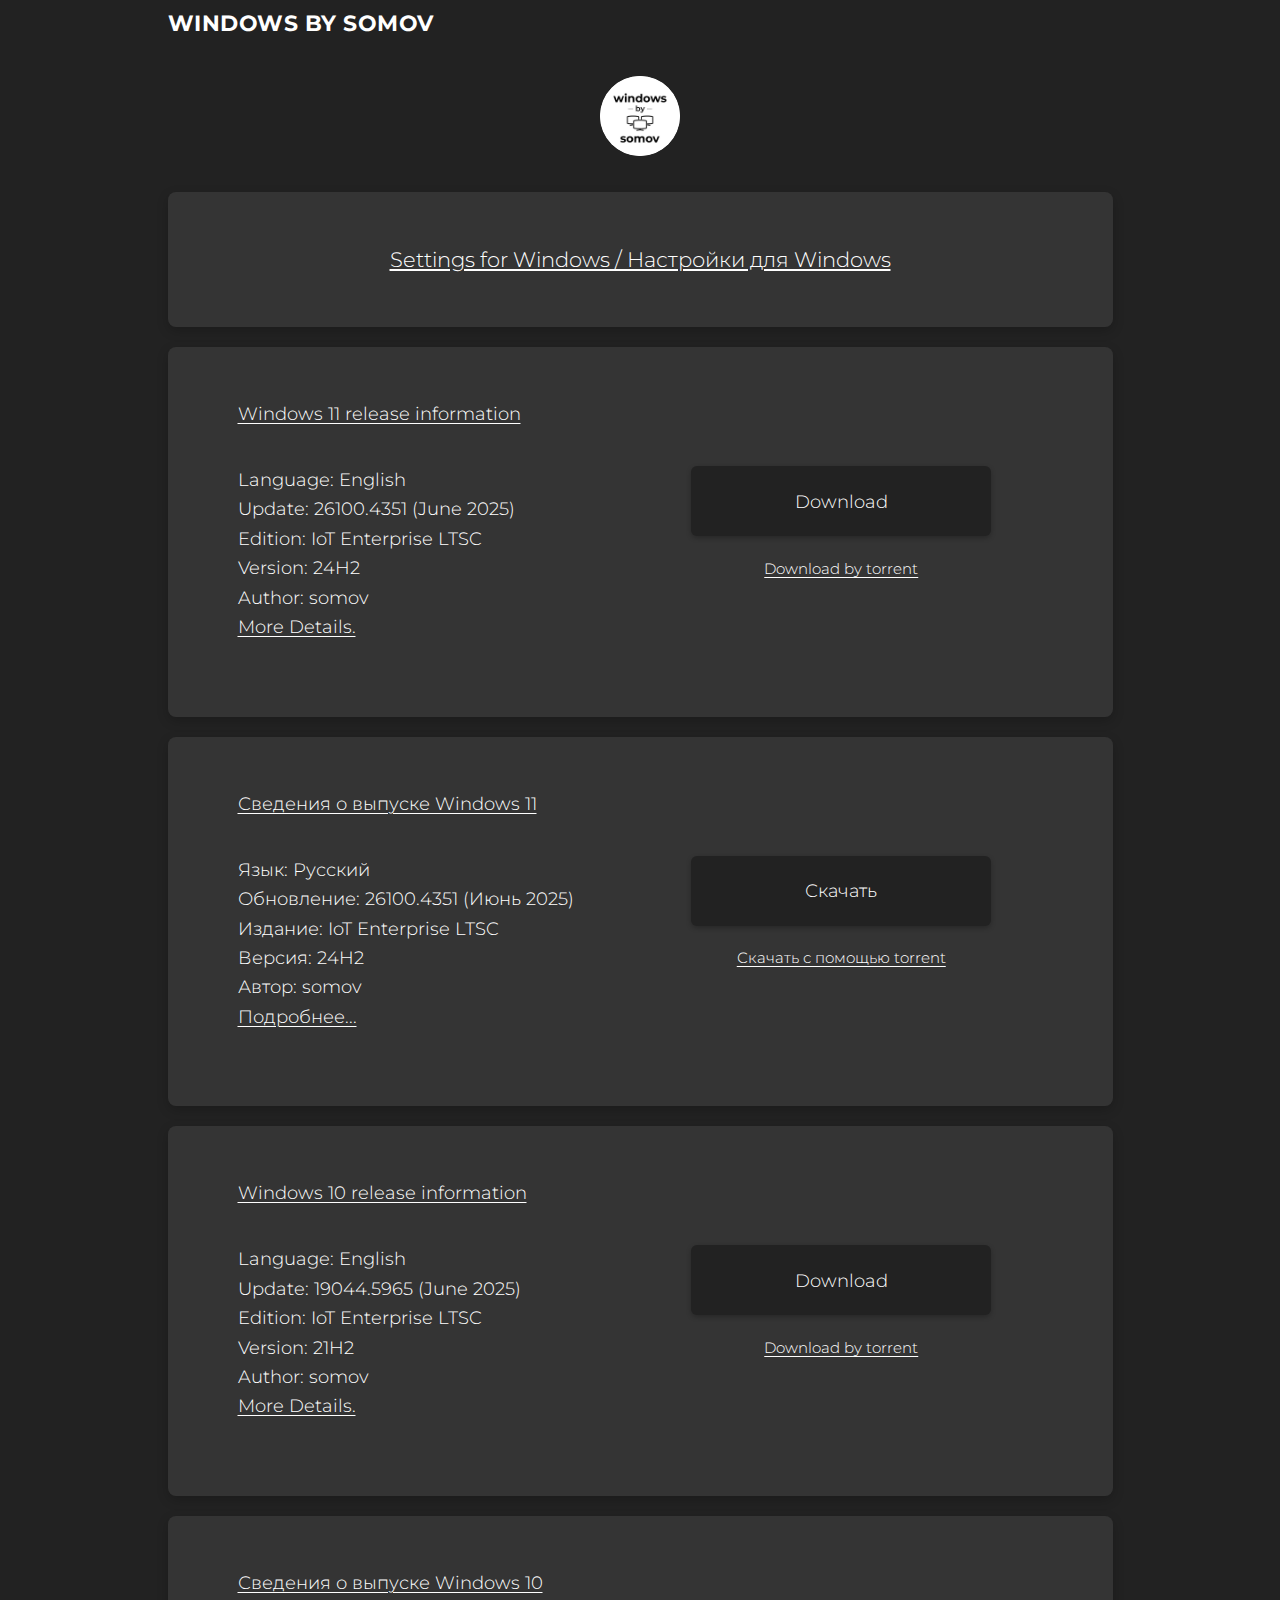
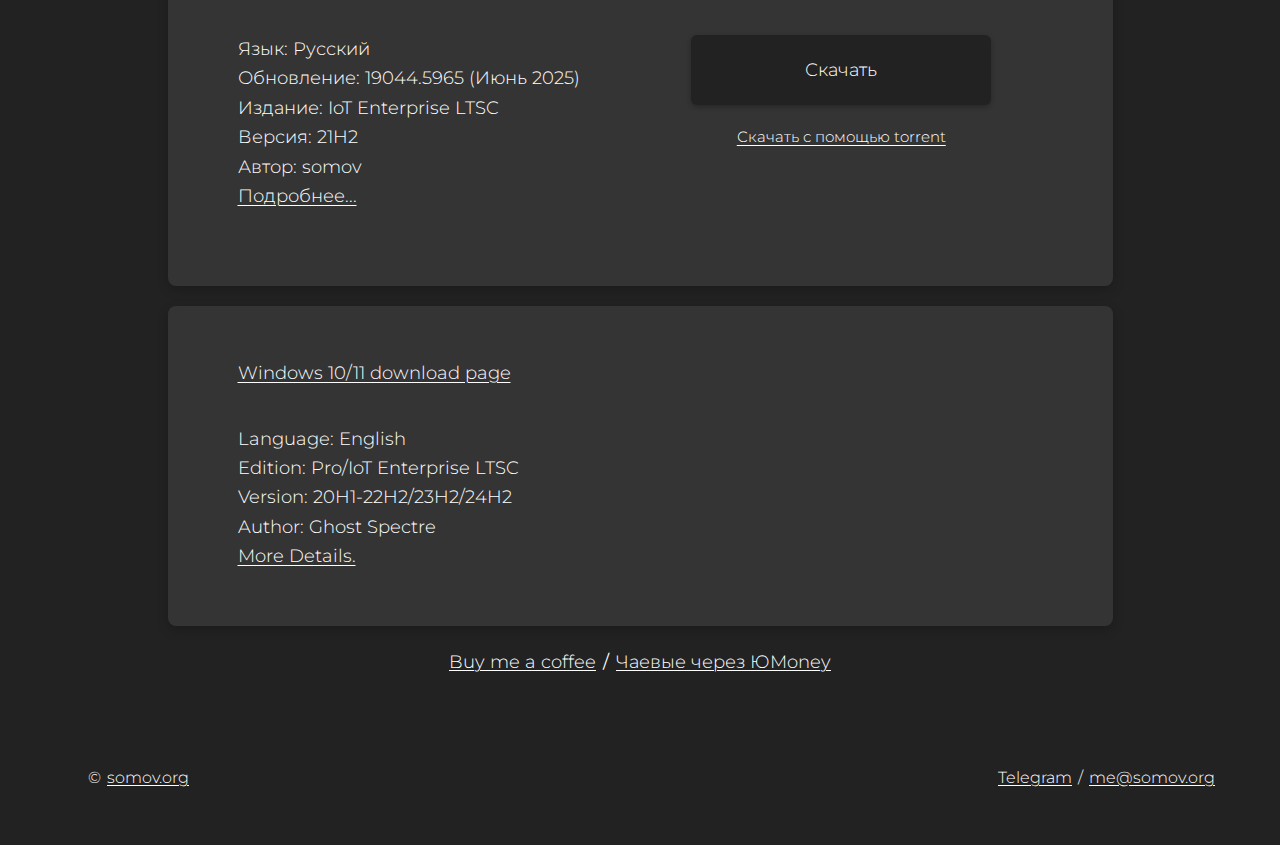
<file: index - Copy.html>
<!DOCTYPE html>
<html lang="en">
<head>
  <meta charset="UTF-8">
  <title>Windows by somov</title>
  <meta name="viewport" content="width=device-width, initial-scale=1">
  <link rel="icon" type="image/x-icon" href="favicon.ico">
  <link href="https://fonts.googleapis.com/css?family=Montserrat:200,300,400,500,600&display=swap" rel="stylesheet">  <link rel="stylesheet" href="/css/style.css">
  <script data-goatcounter="https://stats.somov.org/count"
        async src="https://stats.somov.org/count.js"></script>
</head>
<body>
  <div class="main-wrapper">
    <header>
      <a href="/" class="site-title">WINDOWS BY SOMOV</a>
      <div class="header-logo-center">
        <img src="/images/logo.png" alt="Windows by Somov" />
        <!-- Если нужна подпись под логотипом, раскомментируйте следующую строку -->
        <!-- <div class="logo-caption">windows by somov</div> -->
      </div>
      <div class="header-desc">
        <a href="settings-for-windows">Settings for Windows / Настройки для Windows</a>
      </div>
    </header>

    <main>
      <section class="card">
        <div class="card-left">
          <div class="card-info">
            <a href="/windows-11-en/" class="card-title">Windows 11 release information</a>
            <div class="card-details">
              Language: English<br>
              Update: 26100.4351 (June 2025)<br>
              Edition: IoT Enterprise LTSC<br>
              Version: 24H2<br>
              Author: somov<br>
              <a href="/windows-11-en/" class="card-link">More Details.</a>
            </div>
          </div>
        </div>
        <div class="card-right">
          <div class="card-actions">
            <a class="btn" href="https://dl.somov.org/en-us_windows_11_iot_enterprise_ltsc_2024_x64_26100.4351_by_somov.iso">Download</a>
            <a class="torrent-link" href="https://dl.somov.org/en-us_windows_11_iot_enterprise_ltsc_2024_x64_26100.4351_by_somov.iso.torrent">Download by torrent</a>
          </div>
        </div>
      </section>

      <section class="card">
        <div class="card-left">
          <div class="card-info">
            <a href="/windows-11-ru/" class="card-title">Сведения о выпуске Windows 11</a>
            <div class="card-details">
              Язык: Русский<br>
              Обновление: 26100.4351 (Июнь 2025)<br>
              Издание: IoT Enterprise LTSC<br>
              Версия: 24H2<br>
              Автор: somov<br>
              <a href="/windows-11-ru/" class="card-link">Подробнее...</a>
            </div>
          </div>
        </div>
        <div class="card-right">
          <div class="card-actions">
            <a class="btn" href="https://dl.somov.org/ru-ru_windows_11_iot_enterprise_ltsc_2024_x64_26100.4351_by_somov.iso">Скачать</a>
            <a class="torrent-link" href="https://dl.somov.org/ru-ru_windows_11_iot_enterprise_ltsc_2024_x64_26100.4351_by_somov.iso.torrent">Скачать с помощью torrent</a>
          </div>
        </div>
      </section>

      <section class="card">
        <div class="card-left">
          <div class="card-info">
            <a href="/windows-10-en/" class="card-title">Windows 10 release information</a>
            <div class="card-details">
              Language: English<br>
              Update: 19044.5965 (June 2025)<br>
              Edition: IoT Enterprise LTSC<br>
              Version: 21H2<br>
              Author: somov<br>
              <a href="/windows-10-en/" class="card-link">More Details.</a>
            </div>
          </div>
        </div>
        <div class="card-right">
          <div class="card-actions">
            <a class="btn" href="https://dl.somov.org/en-us_windows_10_iot_enterprise_ltsc_2021_x64_19044.5965_by_somov.iso">Download</a>
            <a class="torrent-link" href="https://dl.somov.org/en-us_windows_10_iot_enterprise_ltsc_2021_x64_19044.5965_by_somov.iso.torrent">Download by torrent</a>
          </div>
        </div>
      </section>

      <section class="card">
        <div class="card-left">
          <div class="card-info">
            <a href="/windows-10-ru/" class="card-title">Сведения о выпуске Windows 10</a>
            <div class="card-details">
              Язык: Русский<br>
              Обновление: 19044.5965 (Июнь 2025)<br>
              Издание: IoT Enterprise LTSC<br>
              Версия: 21H2<br>
              Автор: somov<br>
              <a href="/windows-10-ru/" class="card-link">Подробнее...</a>
            </div>
          </div>
        </div>
        <div class="card-right">
          <div class="card-actions">
            <a class="btn" href="https://dl.somov.org/ru-ru_windows_10_iot_enterprise_ltsc_2021_x64_19044.5965_by_somov.iso">Скачать</a>
            <a class="torrent-link" href="https://dl.somov.org/ru-ru_windows_10_iot_enterprise_ltsc_2021_x64_19044.5965_by_somov.iso.torrent">Скачать с помощью torrent</a>
          </div>
        </div>
      </section>

      <section class="card">
        <div class="card-left">
          <div class="card-info">
            <a href="/ghost-spectre/" class="card-title">Windows 10/11 download page</a>
            <div class="card-details">
              Language: English<br>
              Edition: Pro/IoT Enterprise LTSC<br>
              Version: 20H1-22H2/23H2/24H2<br>
              Author: Ghost Spectre<br>
              <a href="/ghost-spectre/" class="card-link">More Details.</a>
            </div>
          </div>
        </div>
        <!-- Нет card-right, т.к. нет кнопок -->
      </section>
    </main>
  </div>
    <footer>
      <div class="footer-menu">
        <a href="https://ko-fi.com/somov" target="_blank">Buy me a coffee</a> / 
        <a href="https://yoomoney.ru/to/4100118200965581" target="_blank">Чаевые через ЮMoney</a>
      </div>
      <div class="footer-bottom">
        <span class="footer-links">&copy; <a href="/">somov.org</a></span>
        <span class="footer-links">
          <a href="https://t.me/windows_by_somov" target="_blank">Telegram</a> / 
          <a href="mailto:me@somov.org">me@somov.org</a>
        </span>
      </div>
    </footer>
            
</body>
</html>
</file>
<file: css/style.css>
/* Сброс стилей */
* {
  margin: 0;
  padding: 0;
  box-sizing: border-box;
}

html {
  height: 100%; /* Обеспечивает корректную базу для высоты body */
}

body {
  background: #222;
  color: #b8bfc2;
  font-family: 'Montserrat', Arial, sans-serif;
  font-size: 1.15em;
  min-height: 100vh;
  display: flex;            /* Делаем body flex-контейнером */
  flex-direction: column;   /* Его потомки располагаются в колонку */
}

.main-wrapper {
  max-width: 945px;
  margin: 0 auto;
  display: flex;
  flex-direction: column;
  flex-grow: 1;             /* Заполнение свободного пространства на десктопе */
  width: 100%;              /* Для корректной работы margin: 0 auto с max-width */
}

/* Header */
.header-logo {
  display: flex;
  justify-content: center;
  align-items: center;
  margin: 0 0 8px 0;
  color: #ffffff;
  font-size: 0.96em;
  width: 100%;
}

header {
  margin-top: 10px;
  position: relative;       /* Для размещения абсолютно позиционированного заголовка */
}

/*
  Заголовок сайта (.site-title)
  В десктопной версии мы используем абсолютное позиционирование.
  Значение left рассчитывается так, чтобы компенсировать центральное выравнивание
  main-wrapper (макс. ширина 945px), и добавить отступ 10px от левого края окна.
*/
.header-title-container {
  position: absolute;
  top: 10px;
  left: calc((945px - 100vw) / 2 + 70px); /* Эквивалентно, но может быть понятнее */
  display: flex;
  align-items: baseline;
  gap: 15px;
  z-index: 10;
}

.site-title {
  /* position, top, left, z-index были перенесены в .header-title-container */
  color: #fff;
  font-weight: 700;
  font-size: 1.18em;
  letter-spacing: 0.5px;
  z-index: 10;
  text-decoration: none;
}

.header-social-icons {
  position: absolute;
  top: 10px; /* На одном уровне с .site-title */
  /* Используем тот же принцип расчета, что и для .site-title, но для правого края */
  /* Это разместит иконки на расстоянии ~70px от правого края viewport на широких экранах */
  right: calc((945px - 100vw) / 2 + 70px);
  display: flex;
  align-items: center;
  z-index: 10;
  color: #ffffff; /* Чтобы разделитель " / " был белым */
}
.header-social-icons a {
  color: #ffffff;
  text-decoration: underline;
  text-decoration-thickness: 0.01px; /* Как в .footer-links a */
  text-underline-offset: 2px;      /* Как в .footer-links a */
  font-weight: 300;                /* Как в .footer-links a */
  font-size: 0.93em;               /* Как у .footer-bottom, где находятся .footer-links */
  transition: color 0.2s, text-decoration 0.2s;
}
.header-social-icons span.social-separator {
  font-size: 0.93em; /* Такой же размер шрифта, как у ссылок */
  font-weight: 300;  /* Такой же вес шрифта, как у ссылок */
  color: #ffffff;    /* Явно задаем цвет, хотя он наследуется */
  padding: 0 0.35em; /* Добавляем отступы слева и справа от слеша. 0.35em ~ 5-6px */
}
.header-social-icons a:hover {
  text-decoration: none;
  color: #fff;
}
.header-logo-center {
  display: flex;
  flex-direction: column;
  align-items: center;
  justify-content: center;
  margin: 40px 0 36px 0; 
}

.header-logo-center img {
  height: 80px;
  width: 80px;
  border-radius: 50%;
  object-fit: cover;
  background: #ffffff;
}

/* Language Switcher Styles */
.lang-switcher {
  text-align: center;
  font-size: 1.18em; /* Match .site-title font-size */
}
.lang-switch-btn {
  color: #fff;
  text-decoration: none;
  font-weight: 500;
  padding: 0 8px;
}
.lang-switch-btn.active {
  font-weight: 700;
  text-decoration: underline;
}

/* Language Content Visibility */
.lang-ru-active .lang-en, .lang-en-active .lang-ru { display: none;
}

/* Если нужна подпись под логотипом */
.logo-caption {
  color: #fff;
  font-size: 1.1em;
  margin-top: 10px;
  letter-spacing: 0.08em;
  text-align: center;
}

.header-logo img {
  height: 40px;
  width: 40px;
  border-radius: 50%;
  object-fit: cover;
  background: #e9f4f7;
}

.header-desc {
  margin: 18px 0 0 0;
  background: #343434;
  padding: 55px 0;
  text-align: center;
  justify-content: center;
  color: #ffffff;
  font-size: 1.15em;
  font-weight: 300;
  border-radius: 8px;
  box-shadow: 0 4px 12px rgba(0, 0, 0, 0.2);
}

.header-desc a {
  color: #fff;
  text-decoration: underline;
  transition: color 0.2s, text-decoration 0.2s;
}

.header-desc a:hover {
  color: #fff;
  text-decoration: none;
}

.return-link {
  color: #ffffff;
  font-size: 0.9em;
  margin-top: 4px;
  width: max-content;
  font-weight: 200;
  text-decoration: underline;
  text-decoration-thickness: 0.5px;
  text-underline-offset: 3px;
  transition: color 0.2s;
}

/* Main */
main {
  flex: 1 1 auto;
}

/* Карточки */
.card {
  display: flex;
  flex-direction: row;
  justify-content: space-between;
  align-items: stretch;
  background: #343434;
  margin: 20px 0;
  padding: 55px 70px 75px 70px;
  gap: 0;
  border-radius: 8px; /* Добавляем скругление углам */
  box-shadow: 0 4px 12px rgba(0, 0, 0, 0.2); /* Добавляем легкую тень для глубины */
}

.card-left {
  width: 100%;
}

.card-right {
  width: 100%;
  display: flex;              /* Делаем card-right flex-контейнером */
  flex-direction: column;     /* Располагаем кнопки по вертикали */
  justify-content: center;    /* Центрирование по вертикали */
  align-items: center;        /* Центрирование по горизонтали */
}

.card-info {
  width: 100%;
  display: flex;
  flex-direction: column;
  gap: 10px;
}

.card-title {
  color: #ffffff;
  font-size: 1em;
  text-decoration: underline;
  text-decoration-thickness: 0.5px;
  text-underline-offset: 3px;
  margin-bottom: 30px;
  font-weight: 300;
  transition: color 0.2s;
}
.card-title:hover {
  text-decoration: none;
  color: #fff;
}

.card-details {
  font-size: 1em;
  color: #ffffff;
  margin: 0;
  font-weight: 300;
  line-height: 1.6;
}

.card-text {
  font-size: 1em;
  color: #ffffff;
  margin-bottom: 16px;
  font-weight: 300;
  line-height: 1.6;
  overflow-wrap: break-word;
}

/* Уменьшение отступа, если список внутри card-details */
.card > .card-details:only-child > .card-text:only-child {
  margin-bottom: 0;
}

.card-link {
  color: #ffffff;
  font-size: 1em;
  margin-top: 4px;
  width: max-content;
  font-weight: 300;
  text-decoration: underline;
  text-decoration-thickness: 0.5px;
  text-underline-offset: 3px;
  transition: color 0.2s;
}
.card-link:hover {
  text-decoration: none;
  color: #fff;
}

.card-actions {
  display: flex;
  flex-direction: column;
  align-items: center;
  gap: 0.9em;
}

.card:last-of-type {
  margin-bottom: 10px;
  padding-bottom: 55px;
}

.updated {
  color: #fff;
  font-size: 1.5em;
  margin-bottom: 10px;
}

/* Кнопки */
.btn {
  background: #222222;
  color: #fff;
  font-size: 1em;
  height: 70px;
  width: 300px;
  padding: 0 60px;
  text-decoration: none;
  border: none;
  cursor: pointer;
  transition: background 0.2s, color 0.2s;
  margin-bottom: 2px;
  font-family: inherit;
  text-align: center;
  font-weight: 300;
  display: flex;
  align-items: center;
  justify-content: center;
  border-radius: 6px;
  box-shadow: 0 2px 5px rgba(0, 0, 0, 0.25); /* Добавляем легкую тень */
}
.btn:hover {
  background: #282828;
  color: #ffffff;
}

.btn-windows {
  background: #222222;
  color: #fff;
  font-size: 1em;
  height: 80px;
  width: 100%;
  max-width: 600px;
  padding: 0 60px;
  padding-left: 20px;
  padding-right: 20px;
  text-decoration: none;
  border: none;
  cursor: pointer;
  transition: background 0.2s, color 0.2s;
  margin-bottom: 2px;
  font-family: inherit;
  text-align: center;
  font-weight: 300;
  display: flex;
  align-items: center;
  justify-content: center;
  border-radius: 6px;
  box-shadow: 0 2px 5px rgba(0, 0, 0, 0.25); /* Добавляем легкую тень */

}
.btn-windows:hover {
  background: #282828;
  color: #ffffff;
}

.button-container {
  display: flex;
  flex-direction: column;
  align-items: center;
  gap: 0.5em;
}

.torrent-link {
  color: #ffffff;
  font-size: 0.8em;
  text-decoration: underline;
  text-decoration-thickness: 0.5px;
  text-underline-offset: 3px;
  margin-top: 5px;
  transition: color 0.2s;
  font-weight: 300;
}
.torrent-link:hover {
  text-decoration: none;
  color: #fff;
}

/* Footer */
footer {
  margin: 0 0 8px 0;
  color: #ffffff;
  font-size: 0.96em;
  width: 100%;
}

.footer-menu {
  text-align: center;
  margin-top: 15px;
  margin-bottom: 50px;
}
.footer-menu a {
  color: #ffffff;
  text-decoration: underline;
  text-decoration-thickness: 0.01px;
  text-underline-offset: 2px;
  margin: 0 2px;
  font-size: 1em;
  transition: color 0.2s;
  font-weight: 300;
}
.footer-menu a:hover {
  text-decoration: none;
  color: #fff;
}

.footer-bottom {
  display: flex;
  justify-content: space-between;
  align-items: center;
  flex-wrap: wrap;
  font-size: 0.93em;
  margin: 0 8px;
  padding: 45px 55px 50px 80px;
  font-weight: 300;
}

.footer-links {
  text-align: right;
}
.footer-links a {
  color: #ffffff;
  text-decoration: underline;
  text-decoration-thickness: 0.01px;
  text-underline-offset: 2px;
  margin: 0 2px;
  transition: color 0.2s;
  font-weight: 300;
}
.footer-links a:hover {
  text-decoration: none;
  color: #fff;
}

.settings-header {
  margin-bottom: 70px;
  position: relative;
}

.card-details ol {
  margin-left: 20px;
  margin-top: 20px;
  margin-bottom: 20px;
  padding-left: 20px;
}

.card-details ol li {
  margin-bottom: 10px;
}

.marker-list {
  list-style-type: none;
  padding-left: 10px !important;
}
.marker-list li::before {
  content: "• ";
  font-weight: bold;
}

/* Gallery */
.gallery {
  display: grid;
  grid-template-columns: repeat(3, 1fr);
  gap: 6px;
  margin-top: 1.5em;
  margin-bottom: -30px;
}

.gallery a {
  aspect-ratio: 1/1;
  overflow: hidden;
  display: block;
  border-radius: 6px;
}

.gallery img {
  width: 100%;
  height: 100%;
  object-fit: cover;
  display: block;
  transition: transform 0.2s ease;
}

.gallery img:hover {
  transform: scale(1.04);
}

.full-width-section {
  width: 100%;
  background: #343434;
  padding: 40px 0;
}

/* Специальное правило для десктопа */
.settings-header + main > .card:first-child .full-width-section {
  padding-top: 15px;
}
/* Уменьшаем верхний отступ для первой карточки на странице windows-11-en (десктоп) */
.settings-header + main > .card:first-child {
  padding-top: 40px; /* Уменьшено с 55px */
}
  .copyable-footer-item {
      position: relative;
      display: inline-flex;
      align-items: center;
      cursor: pointer;
      text-decoration: none;
  }
  .copyable-footer-item .copy-icon {
      height: 14px;
      margin-left: 5px;
  }
  .copyable-footer-item .copy-feedback {
      position: absolute;
      bottom: 150%;
      left: 50%;
      transform: translateX(-50%);
      background-color: #333;
      color: white;
      padding: 4px 8px;
      border-radius: 4px;
      font-size: 12px;
      white-space: nowrap;
      z-index: 10;
      display: none;
  }
  /* Стили для разделения BTC адреса в футере */
.copyable-footer-item .btc-label {
  margin-right: 5px;
}

.copyable-footer-item .btc-address {
  font-family: 'Courier New', Courier, monospace; /* Классический моноширинный шрифт */
  background-color: rgba(255, 255, 255, 0.08); /* Легкий фон для выделения */
  padding: 2px 5px;
  border-radius: 4px;
  letter-spacing: 0.5px; /* Небольшое увеличение расстояния между буквами */
  line-height: 1;
}

/* Адаптивные стили для мобильных */
@media (max-width: 700px) {
  .main-wrapper {
    max-width: 99vw;
    border-radius: 0;
    padding: 0 20px;
    /* Отменяем растяжение основного блока */
    flex-grow: 0;
  }
  header {
    margin-top: 20px; /* Добавляем верхний отступ для хедера на главной в мобильной версии */
  }
  .settings-header {
    margin-top: 20px; /* Добавляем верхний отступ для хедера на других страницах в мобильной версии */
  }

  /* На мобильных переопределяем заголовок для центрирования: */
  .header-title-container {
    position: absolute;
    top: 0px;
    left: 50%;
    transform: translateX(-50%);
    flex-direction: column;
    gap: 5px;
    width: 100%; /* Для корректного центрирования */
    align-items: center;
  }

  .header-social-icons {
    position: static; /* Возвращаем в поток документа */
    /* Сбрасываем позиционирование с десктопа */
    left: auto;
    right: auto;
    top: auto;
    /* Размещаем под заголовком .site-title */
    /* Отступ от нового блока с заголовком и переключателем языков */
    margin-top: 65px;  
    margin-bottom: 15px; /* Отступ снизу до .header-logo-center */
    justify-content: center; /* Центрируем иконки */
  }
  .settings-header .header-social-icons {
    margin-bottom: -40px; /* Уменьшенный отступ снизу */
  }
  .header-logo-center {
    margin-top: 10px; /* Уменьшаем отступ сверху, т.к. иконки теперь занимают место и имеют margin-bottom */
  }

  .header-desc {
    flex-direction: column;
    padding: 45px 20px;
    gap: 10px;
  }
  
  /* Перестройка карточек в колонку */
  .card {
    flex-direction: column;
    padding: 30px 20px;
    gap: 25px;
  }
  
  .settings-header + main > .card:first-child {
    gap: 10px;
    padding-top: 15px;
  }
  
  .settings-header + main > .card:first-child .full-width-section {
    padding-top: 10px;
  }
  
  .card-left {
    width: 100%;
    align-items: flex-start;
  }
  .card-right {
    width: 100%;
    align-items: center;
  }
  
  .card-actions {
    align-items: center;
    min-width: 0;
  }

  .card:last-of-type {
  padding-bottom: 35px;
}
  .btn {
    width: 100%;
    max-width: 280px;
  }
  
  .footer-menu {
    margin-top: 20px;
    margin-bottom: 20px;
    line-height: 1.8;
  }
  
  .footer-bottom {
    flex-direction: column;
    gap: 6px;
    text-align: center;
    padding: 20px 15px;
  }
  
  .gallery {
    grid-template-columns: repeat(2, 1fr);
  }
}

@media (max-width: 480px) {
  .gallery {
    grid-template-columns: 1fr;
  }
}
</file>
